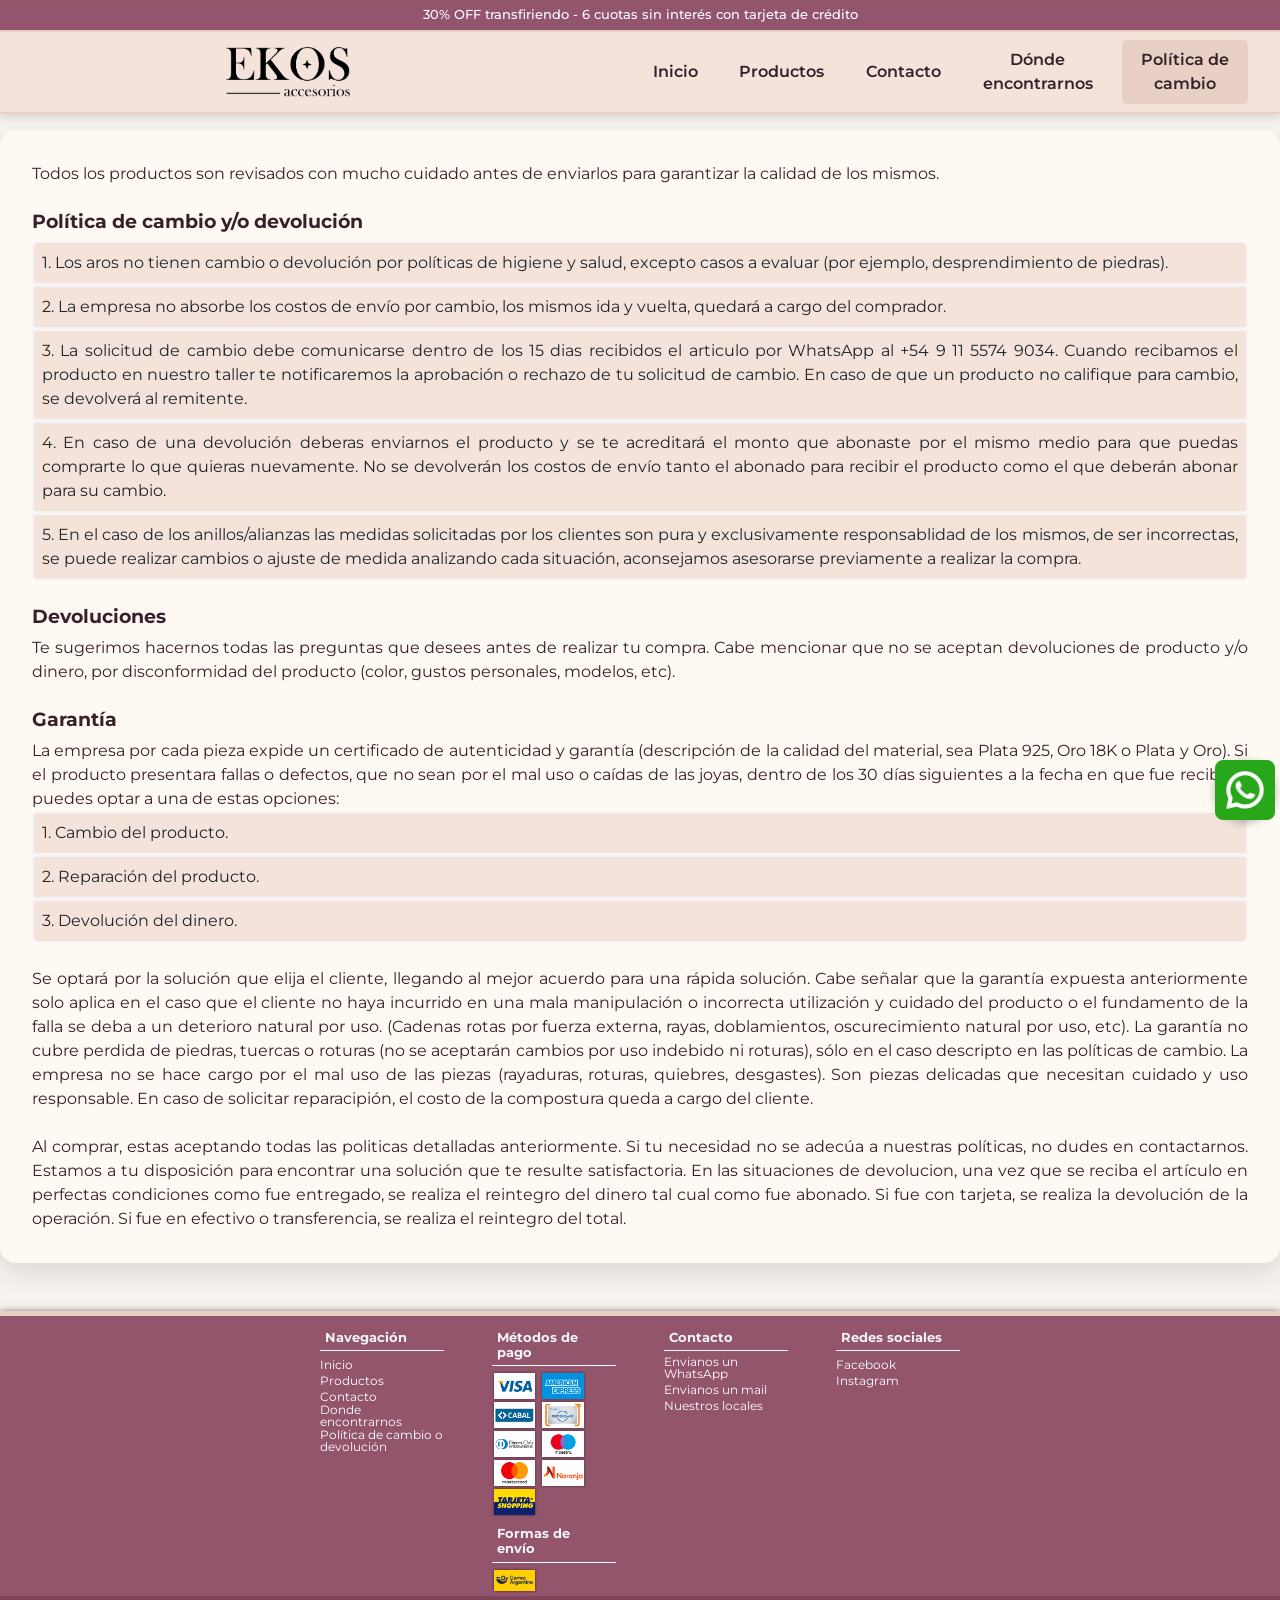
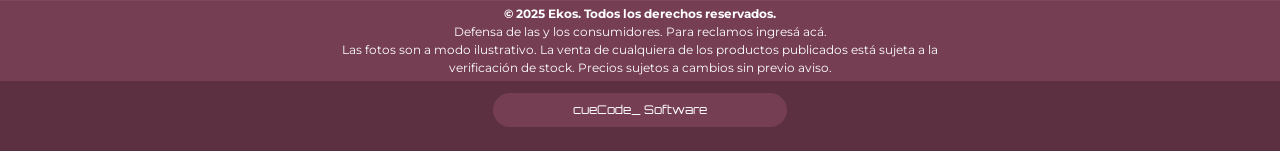
<file: pages/cambio-dev.html>
<!DOCTYPE html>
<html lang="es">
	<head>
		<!-- general metadata -->
		<meta charset="UTF-8" />
		<meta name="viewport" content="width=device-width, initial-scale=1.0" />
		<meta name="description" content="Bienvenido a EKOS Accesorios. Tienda online de joyería fina. Encontrá collares, aros y pulseras de diseño con envíos a todo el país. 30% OFF transferencia - 6 cuotas sin interés. ¡Conoce más!" />
		<meta
			name="keywords"
			content="joyería, accesorio, accesorios, collar, collares, aro, aros, pulsera, pulseras, bijouterie, tienda online, joya, joyas, moda, diseño, regalo, regalos, Ekos, joyería fina, accesorios de moda, accesorio de moda, comprar joyas, envío a domicilio, cuotas sin interés, ofertas, Argentina, Buenos Aires, Monte Grande, Luis Guillon, Lomas de Zamora, Banfield, Llavallol" />
		<meta name="author" content="cueCode- Software" />
		<meta name="robots" content="index, follow" />
		<!-- open graph for social media -->
		<meta property="og:title" content="EKOS Accesorios - Tienda Online de Accesorios" />
		<meta property="og:description" content="Descubrí collares, aros y pulseras de diseño. Envíos a todo el país. 30% OFF transferencia - 6 cuotas sin interés." />
		<meta property="og:image" content="https://github.com/aguscuuuu/coder-ekos/raw/main/multimedia/marca/logo.png" />
		<meta property="og:url" content="https://github.com/aguscuuuu/coder-ekos" />
		<meta property="og:type" content="website" />
		<!-- twitter card -->
		<meta name="twitter:card" content="summary_large_image" />
		<meta name="twitter:title" content="EKOS Accesorios - Tienda Online de Accesorios" />
		<meta name="twitter:description" content="Descubrí collares, aros y pulseras de diseño. Envíos a todo el país." />
		<meta name="twitter:image" content="https://github.com/aguscuuuu/coder-ekos/raw/main/multimedia/marca/logo.png" />
		<!-- bootstrap -->
		<link href="https://cdn.jsdelivr.net/npm/bootstrap@5.3.6/dist/css/bootstrap.min.css" rel="stylesheet" integrity="sha384-4Q6Gf2aSP4eDXB8Miphtr37CMZZQ5oXLH2yaXMJ2w8e2ZtHTl7GptT4jmndRuHDT" crossorigin="anonymous" />
		<!-- aos -->
		<link href="https://unpkg.com/aos@2.3.1/dist/aos.css" rel="stylesheet" />
		<!-- icon -->
		<link rel="shortcut icon" href="../multimedia/marca/icono4.png" />
		<!-- font: montserrat -->
		<link rel="preconnect" href="https://fonts.googleapis.com" />
		<link rel="preconnect" href="https://fonts.gstatic.com" crossorigin />
		<link href="https://fonts.googleapis.com/css2?family=Lexend:wght@100..900&family=Montserrat:ital,wght@0,100..900;1,100..900&display=swap" rel="stylesheet" />
		<!-- font: orbitro -->
		<link rel="preconnect" href="https://fonts.googleapis.com" />
		<link rel="preconnect" href="https://fonts.gstatic.com" crossorigin />
		<link href="https://fonts.googleapis.com/css2?family=Montserrat:ital,wght@0,100..900;1,100..900&family=Orbitron:wght@400..900&family=Zen+Tokyo+Zoo&display=swap" rel="stylesheet" />
		<!-- css -->
		<link rel="stylesheet" href="../styles/style.css" />
		<!-- title -->
		<title>EKOS - Política de Cambio o Devolución</title>
	</head>
	<body>
		<section class="page-container">
			<!-- not visible -->
			<h1 class="sr-only">Ekos Accesorios</h1>
			<header>
				<section class="top-bar">
					<p>30% OFF transfiriendo - 6 cuotas sin interés con tarjeta de crédito</p>
				</section>
				<div class="header-container">
					<section class="logo">
						<a href="../index.html"><img src="../multimedia/marca/logo.png" alt="logo" /></a>
					</section>
					<button class="hamburger-btn" aria-label="Menú de navegación">
						<span class="hamburger-icon"></span>
					</button>
					<nav class="desktop-nav">
						<ul>
							<li><a href="../index.html">Inicio</a></li>
							<li><a href="../pages/productos.html">Productos</a></li>
							<li><a href="../pages/contacto.html">Contacto</a></li>
							<li><a href="../pages/ubicacion.html">Dónde encontrarnos</a></li>
							<li><a href="./cambio-dev.html">Política de cambio</a></li>
						</ul>
					</nav>
					<div class="mobile-menu-panel">
						<button class="close-menu" aria-label="Cerrar menú">✕</button>
						<ul>
							<li><a href="../index.html">Inicio</a></li>
							<li><a href="../pages/productos.html">Productos</a></li>
							<li><a href="../pages/contacto.html">Contacto</a></li>
							<li><a href="../pages/ubicacion.html">Dónde encontrarnos</a></li>
							<li><a href="./cambio-dev.html">Política de cambio</a></li>
						</ul>
					</div>
					<div class="menu-overlay"></div>
				</div>
			</header>
			<main class="content">
				<h2>Política de cambio o devolución</h2>
				<section class="politica">
					<p>Todos los productos son revisados con mucho cuidado antes de enviarlos para garantizar la calidad de los mismos.</p>
					<br />

					<h4>Política de cambio y/o devolución</h4>
					<ol class="list-group list-group-numbered">
						<li class="list-group-item">Los aros no tienen cambio o devolución por políticas de higiene y salud, excepto casos a evaluar (por ejemplo, desprendimiento de piedras).</li>
						<li class="list-group-item">La empresa no absorbe los costos de envío por cambio, los mismos ida y vuelta, quedará a cargo del comprador.</li>
						<li class="list-group-item">La solicitud de cambio debe comunicarse dentro de los 15 dias recibidos el articulo por WhatsApp al +54 9 11 5574 9034. Cuando recibamos el producto en nuestro taller te notificaremos la aprobación o rechazo de tu solicitud de cambio. En caso de que un producto no califique para cambio, se devolverá al remitente.</li>
						<li class="list-group-item">En caso de una devolución deberas enviarnos el producto y se te acreditará el monto que abonaste por el mismo medio para que puedas comprarte lo que quieras nuevamente. No se devolverán los costos de envío tanto el abonado para recibir el producto como el que deberán abonar para su cambio.</li>
						<li class="list-group-item">En el caso de los anillos/alianzas las medidas solicitadas por los clientes son pura y exclusivamente responsablidad de los mismos, de ser incorrectas, se puede realizar cambios o ajuste de medida analizando cada situación, aconsejamos asesorarse previamente a realizar la compra.</li>
					</ol>
					<br />

					<h4>Devoluciones</h4>
					<p>Te sugerimos hacernos todas las preguntas que desees antes de realizar tu compra. Cabe mencionar que no se aceptan devoluciones de producto y/o dinero, por disconformidad del producto (color, gustos personales, modelos, etc).</p>
					<br />

					<h4>Garantía</h4>
					<p>La empresa por cada pieza expide un certificado de autenticidad y garantía (descripción de la calidad del material, sea Plata 925, Oro 18K o Plata y Oro). Si el producto presentara fallas o defectos, que no sean por el mal uso o caídas de las joyas, dentro de los 30 días siguientes a la fecha en que fue recibido, puedes optar a una de estas opciones:</p>
					<ol class="list-group list-group-numbered">
						<li class="list-group-item">Cambio del producto.</li>
						<li class="list-group-item">Reparación del producto.</li>
						<li class="list-group-item">Devolución del dinero.</li>
					</ol>

					<br />

					<p>
						Se optará por la solución que elija el cliente, llegando al mejor acuerdo para una rápida solución. Cabe señalar que la garantía expuesta anteriormente solo aplica en el caso que el cliente no haya incurrido en una mala manipulación o incorrecta utilización y cuidado del producto o el fundamento de la falla se deba a un deterioro natural por uso. (Cadenas rotas por fuerza
						externa, rayas, doblamientos, oscurecimiento natural por uso, etc). La garantía no cubre perdida de piedras, tuercas o roturas (no se aceptarán cambios por uso indebido ni roturas), sólo en el caso descripto en las políticas de cambio. La empresa no se hace cargo por el mal uso de las piezas (rayaduras, roturas, quiebres, desgastes). Son piezas delicadas que necesitan
						cuidado y uso responsable. En caso de solicitar reparacipión, el costo de la compostura queda a cargo del cliente.
					</p>

					<br />

					<p>
						Al comprar, estas aceptando todas las politicas detalladas anteriormente. Si tu necesidad no se adecúa a nuestras políticas, no dudes en contactarnos. Estamos a tu disposición para encontrar una solución que te resulte satisfactoria. En las situaciones de devolucion, una vez que se reciba el artículo en perfectas condiciones como fue entregado, se realiza el reintegro del
						dinero tal cual como fue abonado. Si fue con tarjeta, se realiza la devolución de la operación. Si fue en efectivo o transferencia, se realiza el reintegro del total.
					</p>
				</section>
				<!-- whatsapp button -->
				<a href="https://wa.me/+5491155749034?text=¡Hola!%20me%20interesa%20un%20producto%20de%20EKOS" class="whatsapp-float" target="_blank" title="Contactanos por WhatsApp"><img src="../multimedia/redes sociales/whatsapp-verde.png" alt="WhatsApp" /></a>
			</main>
			<footer>
				<section class="shallow-footer">
					<!-- columna de navegación -->
					<section class="footer-column">
						<h3>Navegación</h3>
						<ul>
							<li><a href="../index.html">Inicio</a></li>
							<li><a href="../pages/productos.html">Productos</a></li>
							<li><a href="../pages/contacto.html">Contacto</a></li>
							<li><a href="../pages/ubicacion.html">Donde encontrarnos</a></li>
							<li><a href="../pages/cambio-dev.html">Política de cambio o devolución</a></li>
						</ul>
					</section>
					<!-- columna de métodos de pago y formas de envío -->
					<section class="footer-column">
						<h3>Métodos de pago</h3>
						<img src="../multimedia/metodos de pago/visa.png" alt="visa" title="Visa" data-bs-toggle="tooltip" data-bs-custom-class="custom-tooltip" loading="lazy" />
						<img src="../multimedia/metodos de pago/american-express.png" alt="american express" title="American Express" data-bs-toggle="tooltip" data-bs-custom-class="custom-tooltip" loading="lazy" />
						<img src="../multimedia/metodos de pago/cabal-png.png" alt="cabal" title="Cabal" data-bs-toggle="tooltip" data-bs-custom-class="custom-tooltip" loading="lazy" />
						<img src="../multimedia/metodos de pago/cencosud.png" alt="cencosud" title="Cencosud" data-bs-toggle="tooltip" data-bs-custom-class="custom-tooltip" loading="lazy" />
						<img src="../multimedia/metodos de pago/diners-club.png" alt="diners club" title="Diners Club" data-bs-toggle="tooltip" data-bs-custom-class="custom-tooltip" loading="lazy" />
						<img src="../multimedia/metodos de pago/maestro.png" alt="maestro" title="Maestro" data-bs-toggle="tooltip" data-bs-custom-class="custom-tooltip" loading="lazy" />
						<img src="../multimedia/metodos de pago/mastercard.png" alt="mastercard" title="Mastercard" data-bs-toggle="tooltip" data-bs-custom-class="custom-tooltip" loading="lazy" />
						<img src="../multimedia/metodos de pago/naranja.png" alt="naranja" title="Naranja" data-bs-toggle="tooltip" data-bs-custom-class="custom-tooltip" loading="lazy" />
						<img src="../multimedia/metodos de pago/tarjeta-shopping.png" alt="tarjeta shopping" title="Tarjeta Shopping" data-bs-toggle="tooltip" data-bs-custom-class="custom-tooltip" loading="lazy" />
						<h3>Formas de envío</h3>
						<img src="../multimedia/formas de envio/correo-argentino.png" alt="correo argentino" title="Correo Argentino" data-bs-toggle="tooltip" data-bs-custom-class="custom-tooltip" loading="lazy" />
					</section>
					<!-- columna de contacto -->
					<section class="footer-column">
						<h3>Contacto</h3>
						<ul>
							<li><a href="https://wa.me/+5491155749034?text=¡Hola!%20me%20interesa%20un%20producto%20de%20EKOS" target="_blank">Envianos un WhatsApp</a></li>
							<li><a href="https://mail.google.com/mail/?view=cm&fs=1&to=ekos.baires@gmail.com" target="_blank">Envianos un mail</a></li>
							<li><a href="../pages/ubicacion.html">Nuestros locales</a></li>
						</ul>
					</section>
					<!-- columna de redes sociales -->
					<section class="footer-column">
						<h3>Redes sociales</h3>
						<ul>
							<li><a href="">Facebook</a></li>
							<li><a href="https://www.instagram.com/ekos.accs?utm_source=ig_web_button_share_sheet&igsh=ZDNlZDc0MzIxNw==" target="_blank">Instagram</a></li>
						</ul>
					</section>
				</section>
				<section class="deep-footer">
					<p><b>&copy; 2025 Ekos. Todos los derechos reservados.</b></p>
					<p>Defensa de las y los consumidores. Para reclamos <a href="https://autogestion.produccion.gob.ar/consumidores" target="_blank">ingresá acá</a>.</p>
					<p>Las fotos son a modo ilustrativo. La venta de cualquiera de los productos publicados está sujeta a la verificación de stock. Precios sujetos a cambios sin previo aviso.</p>
				</section>
				<section class="creator">
					<p>cueCode_ Software</p>
				</section>
			</footer>
		</section>
		<script src="../scripts/main.js"></script>
		<script src="https://cdn.jsdelivr.net/npm/bootstrap@5.3.6/dist/js/bootstrap.bundle.min.js" integrity="sha384-j1CDi7MgGQ12Z7Qab0qlWQ/Qqz24Gc6BM0thvEMVjHnfYGF0rmFCozFSxQBxwHKO" crossorigin="anonymous"></script>
		<script src="https://unpkg.com/aos@2.3.1/dist/aos.js"></script>
		<script>
			AOS.init();
		</script>
	</body>
</html>
</file>
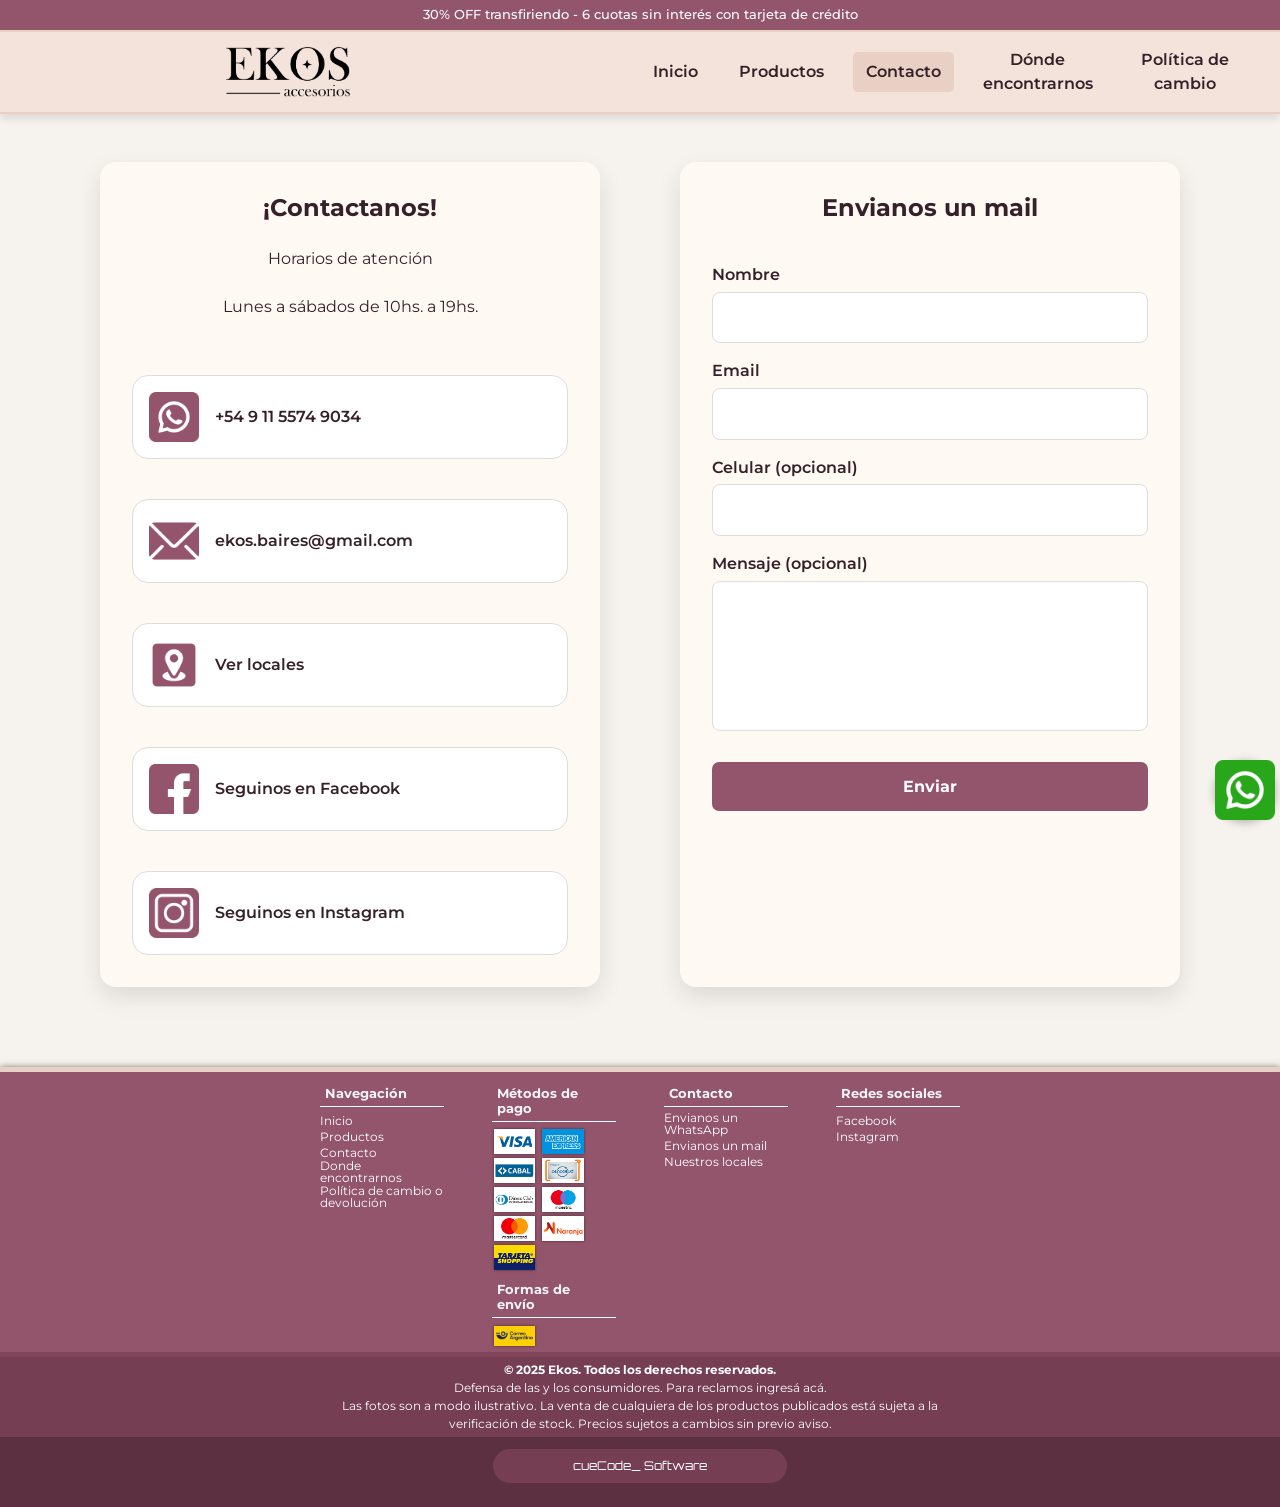
<file: pages/contacto.html>
<!DOCTYPE html>
<html lang="es">
	<head>
		<!-- general metadata -->
		<meta charset="UTF-8" />
		<meta name="viewport" content="width=device-width, initial-scale=1.0" />
		<meta name="description" content="Bienvenido a EKOS Accesorios. Tienda online de joyería fina. Encontrá collares, aros y pulseras de diseño con envíos a todo el país. 30% OFF transferencia - 6 cuotas sin interés. ¡Conoce más!" />
		<meta
			name="keywords"
			content="joyería, accesorio, accesorios, collar, collares, aro, aros, pulsera, pulseras, bijouterie, tienda online, joya, joyas, moda, diseño, regalo, regalos, Ekos, joyería fina, accesorios de moda, accesorio de moda, comprar joyas, envío a domicilio, cuotas sin interés, ofertas, Argentina, Buenos Aires, Monte Grande, Luis Guillon, Lomas de Zamora, Banfield, Llavallol" />
		<meta name="author" content="cueCode- Software" />
		<meta name="robots" content="index, follow" />
		<!-- open graph for social media -->
		<meta property="og:title" content="EKOS Accesorios - Tienda Online de Accesorios" />
		<meta property="og:description" content="Descubrí collares, aros y pulseras de diseño. Envíos a todo el país. 30% OFF transferencia - 6 cuotas sin interés." />
		<meta property="og:image" content="https://github.com/aguscuuuu/coder-ekos/raw/main/multimedia/marca/logo.png" />
		<meta property="og:url" content="https://github.com/aguscuuuu/coder-ekos" />
		<meta property="og:type" content="website" />
		<!-- twitter card -->
		<meta name="twitter:card" content="summary_large_image" />
		<meta name="twitter:title" content="EKOS Accesorios - Tienda Online de Accesorios" />
		<meta name="twitter:description" content="Descubrí collares, aros y pulseras de diseño. Envíos a todo el país." />
		<meta name="twitter:image" content="https://github.com/aguscuuuu/coder-ekos/raw/main/multimedia/marca/logo.png" />
		<!-- bootstrap -->
		<link href="https://cdn.jsdelivr.net/npm/bootstrap@5.3.6/dist/css/bootstrap.min.css" rel="stylesheet" integrity="sha384-4Q6Gf2aSP4eDXB8Miphtr37CMZZQ5oXLH2yaXMJ2w8e2ZtHTl7GptT4jmndRuHDT" crossorigin="anonymous" />
		<!-- aos -->
		<link href="https://unpkg.com/aos@2.3.1/dist/aos.css" rel="stylesheet" />
		<!-- icon -->
		<link rel="shortcut icon" href="../multimedia/marca/icono4.png" />
		<!-- font: montserrat -->
		<link rel="preconnect" href="https://fonts.googleapis.com" />
		<link rel="preconnect" href="https://fonts.gstatic.com" crossorigin />
		<link href="https://fonts.googleapis.com/css2?family=Lexend:wght@100..900&family=Montserrat:ital,wght@0,100..900;1,100..900&display=swap" rel="stylesheet" />
		<!-- font: orbitro -->
		<link rel="preconnect" href="https://fonts.googleapis.com" />
		<link rel="preconnect" href="https://fonts.gstatic.com" crossorigin />
		<link href="https://fonts.googleapis.com/css2?family=Montserrat:ital,wght@0,100..900;1,100..900&family=Orbitron:wght@400..900&family=Zen+Tokyo+Zoo&display=swap" rel="stylesheet" />
		<!-- css -->
		<link rel="stylesheet" href="../styles/style.css" />
		<!-- title -->
		<title>EKOS - Contacto</title>
	</head>
	<body>
		<section class="page-container">
			<!-- not visible -->
			<h1 class="sr-only">Ekos Accesorios</h1>
			<header>
				<section class="top-bar">
					<p>30% OFF transfiriendo - 6 cuotas sin interés con tarjeta de crédito</p>
				</section>
				<div class="header-container">
					<section class="logo">
						<a href="../index.html"><img src="../multimedia/marca/logo.png" alt="logo" /></a>
					</section>
					<button class="hamburger-btn" aria-label="Menú de navegación">
						<span class="hamburger-icon"></span>
					</button>
					<nav class="desktop-nav">
						<ul>
							<li><a href="../index.html">Inicio</a></li>
							<li><a href="../pages/productos.html">Productos</a></li>
							<li><a href="./contacto.html">Contacto</a></li>
							<li><a href="../pages/ubicacion.html">Dónde encontrarnos</a></li>
							<li><a href="../pages/cambio-dev.html">Política de cambio</a></li>
						</ul>
					</nav>
					<div class="mobile-menu-panel">
						<button class="close-menu" aria-label="Cerrar menú">✕</button>
						<ul>
							<li><a href="../index.html">Inicio</a></li>
							<li><a href="../pages/productos.html">Productos</a></li>
							<li><a href="./contacto.html">Contacto</a></li>
							<li><a href="../pages/ubicacion.html">Dónde encontrarnos</a></li>
							<li><a href="../pages/cambio-dev.html">Política de cambio</a></li>
						</ul>
					</div>
					<div class="menu-overlay"></div>
				</div>
			</header>
			<main class="content">
				<section class="contacto-container">
					<section class="contacto-info" data-aos="fade-down">
						<h4>¡Contactanos!</h4>
						<p>Horarios de atención<br /><br />Lunes a sábados de 10hs. a 19hs.</p>
						<section class="info-item">
							<a href="https://wa.me/+5491155749034?text=¡Hola!%20me%20interesa%20un%20producto%20de%20EKOS" target="_blank">
								<img src="../multimedia/redes sociales/whatsapp.png" alt="whatsapp" />
								<p>+54 9 11 5574 9034</p>
							</a>
						</section>
						<section class="info-item">
							<a href="https://mail.google.com/mail/?view=cm&fs=1&to=ekos.baires@gmail.com" target="_blank">
								<img src="../multimedia/logos/correo-electronico.png" alt="email" />
								<p>ekos.baires@gmail.com</p>
							</a>
						</section>
						<section class="info-item">
							<a href="./ubicacion.html">
								<img src="../multimedia/logos/ubicacion.png" alt="ubicacion" />
								<p>Ver locales</p>
							</a>
						</section>
						<section class="info-item">
							<a href="#">
								<img src="../multimedia/redes sociales/facebook.png" alt="facebook" />
								<p>Seguinos en Facebook</p>
							</a>
						</section>
						<section class="info-item">
							<a href="https://www.instagram.com/ekos.accs?utm_source=ig_web_button_share_sheet&igsh=ZDNlZDc0MzIxNw==" target="_blank">
								<img src="../multimedia/redes sociales/instagram.png" alt="instagram" />
								<p>Seguinos en Instagram</p>
							</a>
						</section>
					</section>
					<section class="contacto-formulario" data-aos="fade-down">
						<h4>Envianos un mail</h4>
						<form action="/submit" method="post">
							<label for="nombre">Nombre</label>
							<input type="text" name="nombre" id="nombre" />
							<label for="email">Email</label>
							<input type="email" name="email" id="email" />
							<label for="celular">Celular (opcional)</label>
							<input type="text" name="celular" id="celular" />
							<label for="mensaje">Mensaje (opcional)</label>
							<textarea name="mensaje" id="mensaje"></textarea>
							<input type="submit" value="Enviar" />
						</form>
					</section>
				</section>
				<!-- whatsapp button -->
				<a href="https://wa.me/+5491155749034?text=¡Hola!%20me%20interesa%20un%20producto%20de%20EKOS" class="whatsapp-float" target="_blank" title="Contactanos por WhatsApp"><img src="../multimedia/redes sociales/whatsapp-verde.png" alt="WhatsApp" /></a>
			</main>
			<footer>
				<section class="shallow-footer">
					<!-- columna de navegación -->
					<section class="footer-column">
						<h3>Navegación</h3>
						<ul>
							<li><a href="../index.html">Inicio</a></li>
							<li><a href="../pages/productos.html">Productos</a></li>
							<li><a href="../pages/contacto.html">Contacto</a></li>
							<li><a href="../pages/ubicacion.html">Donde encontrarnos</a></li>
							<li><a href="../pages/cambio-dev.html">Política de cambio o devolución</a></li>
						</ul>
					</section>
					<!-- columna de métodos de pago y formas de envío -->
					<section class="footer-column">
						<h3>Métodos de pago</h3>
						<img src="../multimedia/metodos de pago/visa.png" alt="visa" title="Visa" data-bs-toggle="tooltip" data-bs-custom-class="custom-tooltip" loading="lazy" />
						<img src="../multimedia/metodos de pago/american-express.png" alt="american express" title="American Express" data-bs-toggle="tooltip" data-bs-custom-class="custom-tooltip" loading="lazy" />
						<img src="../multimedia/metodos de pago/cabal-png.png" alt="cabal" title="Cabal" data-bs-toggle="tooltip" data-bs-custom-class="custom-tooltip" loading="lazy" />
						<img src="../multimedia/metodos de pago/cencosud.png" alt="cencosud" title="Cencosud" data-bs-toggle="tooltip" data-bs-custom-class="custom-tooltip" loading="lazy" />
						<img src="../multimedia/metodos de pago/diners-club.png" alt="diners club" title="Diners Club" data-bs-toggle="tooltip" data-bs-custom-class="custom-tooltip" loading="lazy" />
						<img src="../multimedia/metodos de pago/maestro.png" alt="maestro" title="Maestro" data-bs-toggle="tooltip" data-bs-custom-class="custom-tooltip" loading="lazy" />
						<img src="../multimedia/metodos de pago/mastercard.png" alt="mastercard" title="Mastercard" data-bs-toggle="tooltip" data-bs-custom-class="custom-tooltip" loading="lazy" />
						<img src="../multimedia/metodos de pago/naranja.png" alt="naranja" title="Naranja" data-bs-toggle="tooltip" data-bs-custom-class="custom-tooltip" loading="lazy" />
						<img src="../multimedia/metodos de pago/tarjeta-shopping.png" alt="tarjeta shopping" title="Tarjeta Shopping" data-bs-toggle="tooltip" data-bs-custom-class="custom-tooltip" loading="lazy" />
						<h3>Formas de envío</h3>
						<img src="../multimedia/formas de envio/correo-argentino.png" alt="correo argentino" title="Correo Argentino" data-bs-toggle="tooltip" data-bs-custom-class="custom-tooltip" loading="lazy" />
					</section>
					<!-- columna de contacto -->
					<section class="footer-column">
						<h3>Contacto</h3>
						<ul>
							<li><a href="https://wa.me/+5491155749034?text=¡Hola!%20me%20interesa%20un%20producto%20de%20EKOS" target="_blank">Envianos un WhatsApp</a></li>
							<li><a href="https://mail.google.com/mail/?view=cm&fs=1&to=ekos.baires@gmail.com" target="_blank">Envianos un mail</a></li>
							<li><a href="../pages/ubicacion.html">Nuestros locales</a></li>
						</ul>
					</section>
					<!-- columna de redes sociales -->
					<section class="footer-column">
						<h3>Redes sociales</h3>
						<ul>
							<li><a href="">Facebook</a></li>
							<li><a href="https://www.instagram.com/ekos.accs?utm_source=ig_web_button_share_sheet&igsh=ZDNlZDc0MzIxNw==" target="_blank">Instagram</a></li>
						</ul>
					</section>
				</section>
				<section class="deep-footer">
					<p><b>&copy; 2025 Ekos. Todos los derechos reservados.</b></p>
					<p>Defensa de las y los consumidores. Para reclamos <a href="https://autogestion.produccion.gob.ar/consumidores" target="_blank">ingresá acá</a>.</p>
					<p>Las fotos son a modo ilustrativo. La venta de cualquiera de los productos publicados está sujeta a la verificación de stock. Precios sujetos a cambios sin previo aviso.</p>
				</section>
				<section class="creator">
					<p>cueCode_ Software</p>
				</section>
			</footer>
		</section>
		<script src="../scripts/main.js"></script>
		<script src="https://cdn.jsdelivr.net/npm/bootstrap@5.3.6/dist/js/bootstrap.bundle.min.js" integrity="sha384-j1CDi7MgGQ12Z7Qab0qlWQ/Qqz24Gc6BM0thvEMVjHnfYGF0rmFCozFSxQBxwHKO" crossorigin="anonymous"></script>
		<script src="https://unpkg.com/aos@2.3.1/dist/aos.js"></script>
		<script>
			AOS.init();
		</script>
	</body>
</html>
</file>
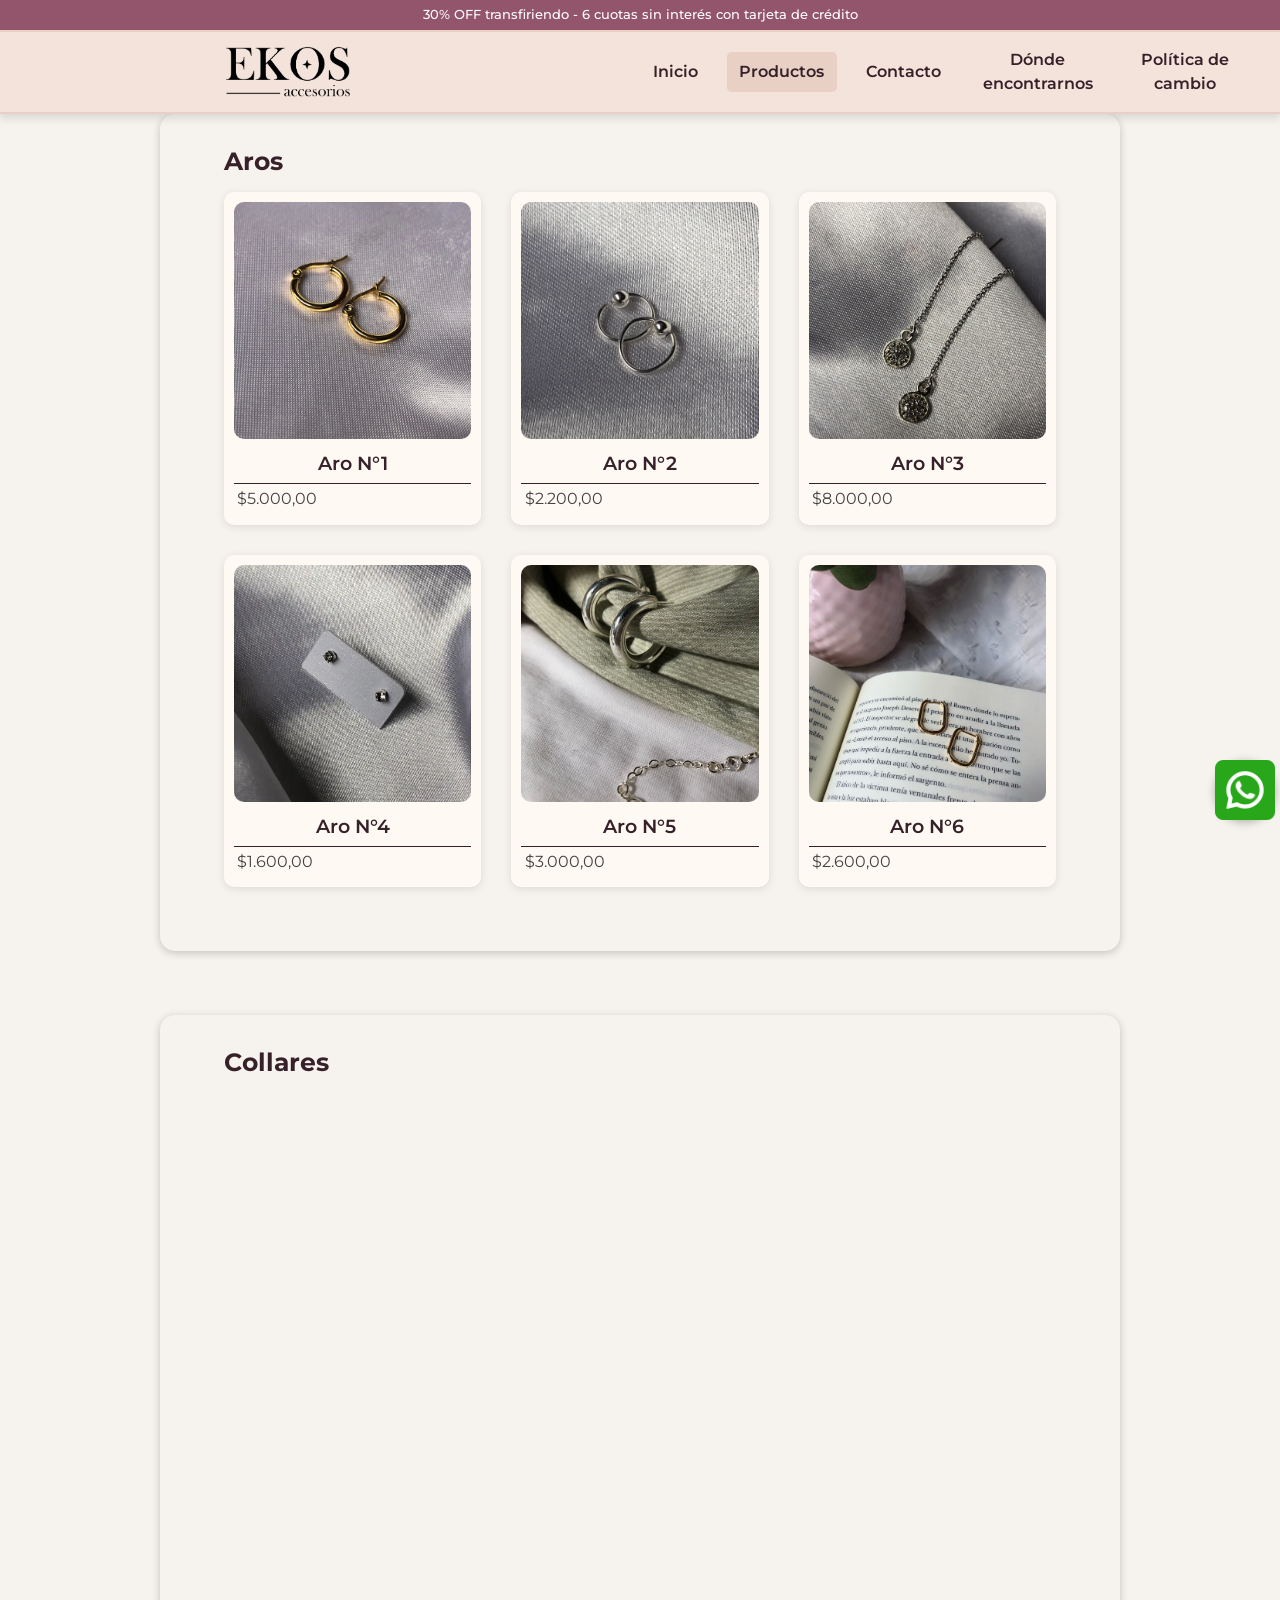
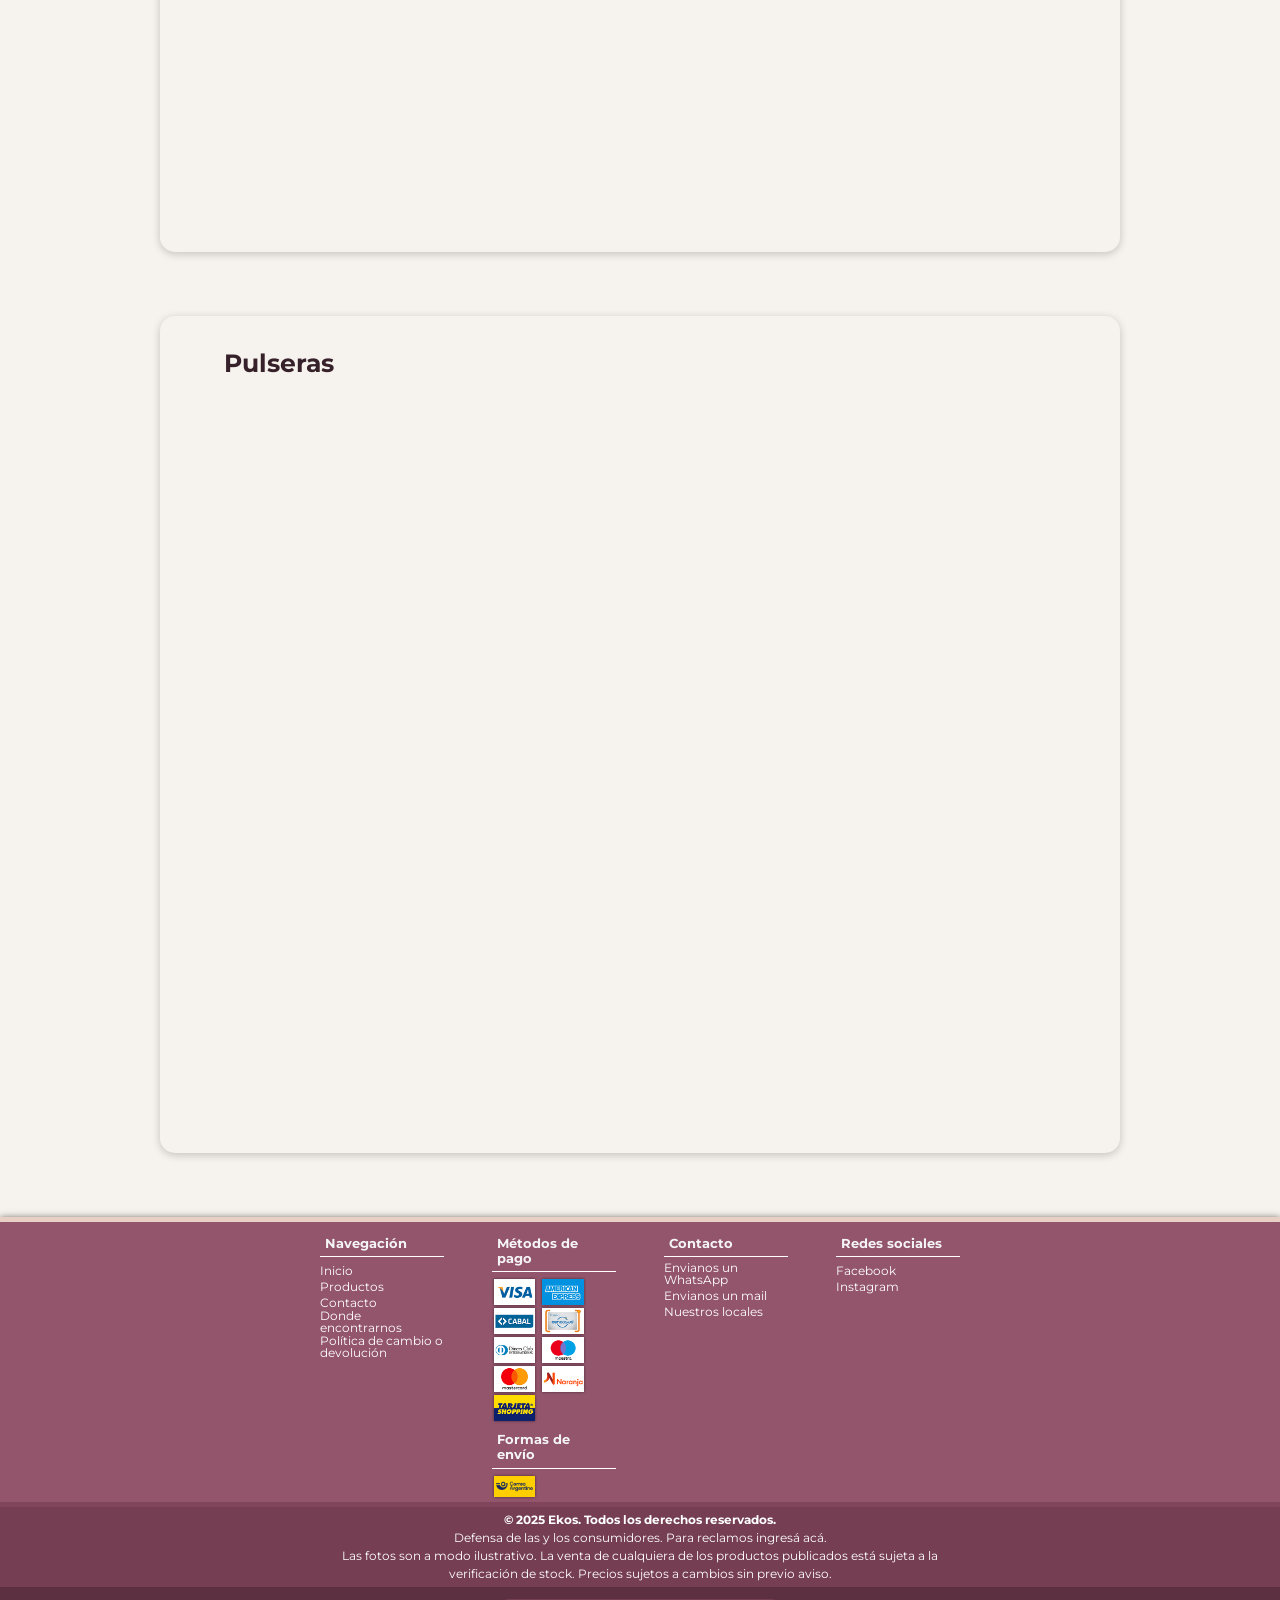
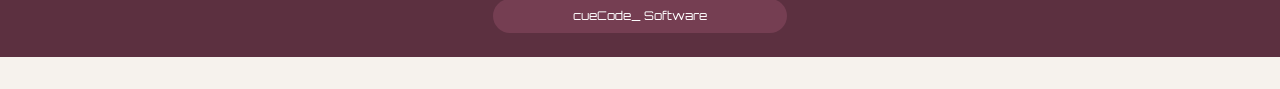
<file: pages/productos.html>
<!DOCTYPE html>
<html lang="es">
	<head>
		<!-- general metadata -->
		<meta charset="UTF-8" />
		<meta name="viewport" content="width=device-width, initial-scale=1.0" />
		<meta name="description" content="Bienvenido a EKOS Accesorios. Tienda online de joyería fina. Encontrá collares, aros y pulseras de diseño con envíos a todo el país. 30% OFF transferencia - 6 cuotas sin interés. ¡Conoce más!" />
		<meta
			name="keywords"
			content="joyería, accesorio, accesorios, collar, collares, aro, aros, pulsera, pulseras, bijouterie, tienda online, joya, joyas, moda, diseño, regalo, regalos, Ekos, joyería fina, accesorios de moda, accesorio de moda, comprar joyas, envío a domicilio, cuotas sin interés, ofertas, Argentina, Buenos Aires, Monte Grande, Luis Guillon, Lomas de Zamora, Banfield, Llavallol" />
		<meta name="author" content="cueCode- Software" />
		<meta name="robots" content="index, follow" />
		<!-- open graph for social media -->
		<meta property="og:title" content="EKOS Accesorios - Tienda Online de Accesorios" />
		<meta property="og:description" content="Descubrí collares, aros y pulseras de diseño. Envíos a todo el país. 30% OFF transferencia - 6 cuotas sin interés." />
		<meta property="og:image" content="https://github.com/aguscuuuu/coder-ekos/raw/main/multimedia/marca/logo.png" />
		<meta property="og:url" content="https://github.com/aguscuuuu/coder-ekos" />
		<meta property="og:type" content="website" />
		<!-- twitter card -->
		<meta name="twitter:card" content="summary_large_image" />
		<meta name="twitter:title" content="EKOS Accesorios - Tienda Online de Accesorios" />
		<meta name="twitter:description" content="Descubrí collares, aros y pulseras de diseño. Envíos a todo el país." />
		<meta name="twitter:image" content="https://github.com/aguscuuuu/coder-ekos/raw/main/multimedia/marca/logo.png" />
		<!-- bootstrap -->
		<link href="https://cdn.jsdelivr.net/npm/bootstrap@5.3.6/dist/css/bootstrap.min.css" rel="stylesheet" integrity="sha384-4Q6Gf2aSP4eDXB8Miphtr37CMZZQ5oXLH2yaXMJ2w8e2ZtHTl7GptT4jmndRuHDT" crossorigin="anonymous" />
		<!-- aos -->
		<link href="https://unpkg.com/aos@2.3.1/dist/aos.css" rel="stylesheet" />
		<!-- icon -->
		<link rel="shortcut icon" href="../multimedia/marca/icono4.png" />
		<!-- font: montserrat -->
		<link rel="preconnect" href="https://fonts.googleapis.com" />
		<link rel="preconnect" href="https://fonts.gstatic.com" crossorigin />
		<link href="https://fonts.googleapis.com/css2?family=Lexend:wght@100..900&family=Montserrat:ital,wght@0,100..900;1,100..900&display=swap" rel="stylesheet" />
		<!-- font: orbitro -->
		<link rel="preconnect" href="https://fonts.googleapis.com" />
		<link rel="preconnect" href="https://fonts.gstatic.com" crossorigin />
		<link href="https://fonts.googleapis.com/css2?family=Montserrat:ital,wght@0,100..900;1,100..900&family=Orbitron:wght@400..900&family=Zen+Tokyo+Zoo&display=swap" rel="stylesheet" />
		<!-- css -->
		<link rel="stylesheet" href="../styles/style.css" />
		<!-- title -->
		<title>EKOS - Productos</title>
	</head>
	<body>
		<section class="page-container">
			<!-- not visible -->
			<h1 class="sr-only">Ekos Accesorios</h1>
			<header>
				<section class="top-bar">
					<p>30% OFF transfiriendo - 6 cuotas sin interés con tarjeta de crédito</p>
				</section>
				<div class="header-container">
					<section class="logo">
						<a href="../index.html"><img src="../multimedia/marca/logo.png" alt="logo" /></a>
					</section>
					<button class="hamburger-btn" aria-label="Menú de navegación">
						<span class="hamburger-icon"></span>
					</button>
					<nav class="desktop-nav">
						<ul>
							<li><a href="../index.html">Inicio</a></li>
							<li><a href="./productos.html">Productos</a></li>
							<li>
								<a href="../pages/contacto.html">Contacto</a>
							</li>
							<li>
								<a href="../pages/ubicacion.html">Dónde encontrarnos</a>
							</li>
							<li>
								<a href="../pages/cambio-dev.html">Política de cambio</a>
							</li>
						</ul>
					</nav>
					<div class="mobile-menu-panel">
						<button class="close-menu" aria-label="Cerrar menú">✕</button>
						<ul>
							<li><a href="../index.html">Inicio</a></li>
							<li><a href="./productos.html">Productos</a></li>
							<li>
								<a href="../pages/contacto.html">Contacto</a>
							</li>
							<li>
								<a href="../pages/ubicacion.html">Dónde encontrarnos</a>
							</li>
							<li>
								<a href="../pages/cambio-dev.html">Política de cambio</a>
							</li>
						</ul>
					</div>
					<div class="menu-overlay"></div>
				</div>
			</header>
			<main class="content">
				<section class="categoria">
					<h3>Aros</h3>
					<section class="galeria-productos">
						<section class="producto" data-aos="zoom-in-up">
							<img src="../multimedia/aros/aros13.webp" alt="Aro N°1" loading="lazy" />
							<p class="nombre-producto">Aro N°1</p>
							<p class="precio-producto">$5.000,00</p>
						</section>
						<section class="producto" data-aos="zoom-in-up">
							<img src="../multimedia/aros/aros8.webp" alt="Aro N°2" loading="lazy" />
							<p class="nombre-producto">Aro N°2</p>
							<p class="precio-producto">$2.200,00</p>
						</section>
						<section class="producto" data-aos="zoom-in-up">
							<img src="../multimedia/aros/aros3.webp" alt="Aro N°3" loading="lazy" />
							<p class="nombre-producto">Aro N°3</p>
							<p class="precio-producto">$8.000,00</p>
						</section>
						<section class="producto" data-aos="zoom-in-up">
							<img src="../multimedia/aros/aros2.webp" alt="Aro N°4" loading="lazy" />
							<p class="nombre-producto">Aro N°4</p>
							<p class="precio-producto">$1.600,00</p>
						</section>
						<section class="producto" data-aos="zoom-in-up">
							<img src="../multimedia/aros/aros5.webp" alt="Aro N°5" loading="lazy" />
							<p class="nombre-producto">Aro N°5</p>
							<p class="precio-producto">$3.000,00</p>
						</section>
						<section class="producto" data-aos="zoom-in-up">
							<img src="../multimedia/aros/aros7.webp" alt="Aro N°6" loading="lazy" />
							<p class="nombre-producto">Aro N°6</p>
							<p class="precio-producto">$2.600,00</p>
						</section>
					</section>
				</section>
				<section class="categoria">
					<h3>Collares</h3>
					<section class="galeria-productos">
						<section class="producto" data-aos="zoom-in-up">
							<img src="../multimedia/collares/collar1.webp" alt="Collar N°1" loading="lazy" />
							<p class="nombre-producto">Collar N°1</p>
							<p class="precio-producto">$3.000,00</p>
						</section>
						<section class="producto" data-aos="zoom-in-up">
							<img src="../multimedia/collares/collar2.webp" alt="Collar N°2" loading="lazy" />
							<p class="nombre-producto">Collar N°2</p>
							<p class="precio-producto">$3.000,00</p>
						</section>
						<section class="producto" data-aos="zoom-in-up">
							<img src="../multimedia/collares/collar15.webp" alt="Collar N°3" loading="lazy" />
							<p class="nombre-producto">Collar N°3</p>
							<p class="precio-producto">$2.000,00</p>
						</section>
						<section class="producto" data-aos="zoom-in-up">
							<img src="../multimedia/collares/collar14.webp" alt="Collar N°4" loading="lazy" />
							<p class="nombre-producto">Collar N°4</p>
							<p class="precio-producto">$2.000,00</p>
						</section>
						<section class="producto" data-aos="zoom-in-up">
							<img src="../multimedia/collares/collar12.webp" alt="Collar N°5" loading="lazy" />
							<p class="nombre-producto">Collar N°5</p>
							<p class="precio-producto">$1.000,00</p>
						</section>
						<section class="producto" data-aos="zoom-in-up">
							<img src="../multimedia/collares/collar10.webp" alt="Collar N°6" loading="lazy" />
							<p class="nombre-producto">Collar N°6</p>
							<p class="precio-producto">$2.000,00</p>
						</section>
					</section>
				</section>
				<section class="categoria">
					<h3>Pulseras</h3>
					<section class="galeria-productos">
						<section class="producto" data-aos="zoom-in-up">
							<img src="../multimedia/pulseras/pulsera9.webp" alt="Pulsera N°1" loading="lazy" />
							<p class="nombre-producto">Pulsera N°1</p>
							<p class="precio-producto">$1.300,00</p>
						</section>
						<section class="producto" data-aos="zoom-in-up">
							<img src="../multimedia/pulseras/pulsera2.webp" alt="Pulsera N°2" loading="lazy" />
							<p class="nombre-producto">Pulsera N°2</p>
							<p class="precio-producto">$1.500,00</p>
						</section>
						<section class="producto" data-aos="zoom-in-up">
							<img src="../multimedia/pulseras/pulsera1.webp" alt="Pulsera N°3" loading="lazy" />
							<p class="nombre-producto">Pulsera N°3</p>
							<p class="precio-producto">$1.700,00</p>
						</section>
						<section class="producto" data-aos="zoom-in-up">
							<img src="../multimedia/pulseras/pulsera4.webp" alt="Cristales N°4" loading="lazy" />
							<p class="nombre-producto">Pulsera N°4</p>
							<p class="precio-producto">$1.600,00</p>
						</section>
						<section class="producto" data-aos="zoom-in-up">
							<img src="../multimedia/pulseras/pulsera7.webp" alt="Pulsera N°5" loading="lazy" />
							<p class="nombre-producto">Pulsera N°5</p>
							<p class="precio-producto">$1.200,00</p>
						</section>
						<section class="producto" data-aos="zoom-in-up">
							<img src="../multimedia/pulseras/pulsera8.webp" alt="Ágata N°6" loading="lazy" />
							<p class="nombre-producto">Pulsera N°6</p>
							<p class="precio-producto">$4.000,00</p>
						</section>
					</section>
				</section>
				<!-- whatsapp button -->
				<a href="https://wa.me/+5491155749034?text=¡Hola!%20me%20interesa%20un%20producto%20de%20EKOS" class="whatsapp-float" target="_blank" title="Contactanos por WhatsApp"><img src="../multimedia/redes sociales/whatsapp-verde.png" alt="WhatsApp" /></a>
			</main>
			<footer>
				<section class="shallow-footer">
					<!-- columna de navegación -->
					<section class="footer-column">
						<h3>Navegación</h3>
						<ul>
							<li><a href="../index.html">Inicio</a></li>
							<li>
								<a href="../pages/productos.html">Productos</a>
							</li>
							<li>
								<a href="../pages/contacto.html">Contacto</a>
							</li>
							<li>
								<a href="../pages/ubicacion.html">Donde encontrarnos</a>
							</li>
							<li>
								<a href="../pages/cambio-dev.html">Política de cambio o devolución</a>
							</li>
						</ul>
					</section>
					<!-- columna de métodos de pago y formas de envío -->
					<section class="footer-column">
						<h3>Métodos de pago</h3>
						<img src="../multimedia/metodos de pago/visa.png" alt="visa" title="Visa" data-bs-toggle="tooltip" data-bs-custom-class="custom-tooltip" loading="lazy" />
						<img src="../multimedia/metodos de pago/american-express.png" alt="american express" title="American Express" data-bs-toggle="tooltip" data-bs-custom-class="custom-tooltip" loading="lazy" />
						<img src="../multimedia/metodos de pago/cabal-png.png" alt="cabal" title="Cabal" data-bs-toggle="tooltip" data-bs-custom-class="custom-tooltip" loading="lazy" />
						<img src="../multimedia/metodos de pago/cencosud.png" alt="cencosud" title="Cencosud" data-bs-toggle="tooltip" data-bs-custom-class="custom-tooltip" />
						<img src="../multimedia/metodos de pago/diners-club.png" alt="diners club" title="Diners Club" data-bs-toggle="tooltip" data-bs-custom-class="custom-tooltip" loading="lazy" />
						<img src="../multimedia/metodos de pago/maestro.png" alt="maestro" title="Maestro" data-bs-toggle="tooltip" data-bs-custom-class="custom-tooltip" loading="lazy" />
						<img src="../multimedia/metodos de pago/mastercard.png" alt="mastercard" title="Mastercard" data-bs-toggle="tooltip" data-bs-custom-class="custom-tooltip" loading="lazy" />
						<img src="../multimedia/metodos de pago/naranja.png" alt="naranja" title="Naranja" data-bs-toggle="tooltip" data-bs-custom-class="custom-tooltip" loading="lazy" />
						<img src="../multimedia/metodos de pago/tarjeta-shopping.png" alt="tarjeta shopping" title="Tarjeta Shopping" data-bs-toggle="tooltip" data-bs-custom-class="custom-tooltip" loading="lazy" />
						<h3>Formas de envío</h3>
						<img src="../multimedia/formas de envio/correo-argentino.png" alt="correo argentino" title="Correo Argentino" data-bs-toggle="tooltip" data-bs-custom-class="custom-tooltip" loading="lazy" />
					</section>
					<!-- columna de contacto -->
					<section class="footer-column">
						<h3>Contacto</h3>
						<ul>
							<li>
								<a href="https://wa.me/+5491155749034?text=¡Hola!%20me%20interesa%20un%20producto%20de%20EKOS" target="_blank">Envianos un WhatsApp</a>
							</li>
							<li>
								<a href="https://mail.google.com/mail/?view=cm&fs=1&to=ekos.baires@gmail.com" target="_blank">Envianos un mail</a>
							</li>
							<li>
								<a href="../pages/ubicacion.html">Nuestros locales</a>
							</li>
						</ul>
					</section>
					<!-- columna de redes sociales -->
					<section class="footer-column">
						<h3>Redes sociales</h3>
						<ul>
							<li><a href="">Facebook</a></li>
							<li>
								<a href="https://www.instagram.com/ekos.accs?utm_source=ig_web_button_share_sheet&igsh=ZDNlZDc0MzIxNw==" target="_blank">Instagram</a>
							</li>
						</ul>
					</section>
				</section>
				<section class="deep-footer">
					<p>
						<b>&copy; 2025 Ekos. Todos los derechos reservados.</b>
					</p>
					<p>
						Defensa de las y los consumidores. Para reclamos
						<a href="https://autogestion.produccion.gob.ar/consumidores" target="_blank">ingresá acá</a>.
					</p>
					<p>Las fotos son a modo ilustrativo. La venta de cualquiera de los productos publicados está sujeta a la verificación de stock. Precios sujetos a cambios sin previo aviso.</p>
				</section>
				<section class="creator">
					<p>cueCode_ Software</p>
				</section>
			</footer>
		</section>
		<script src="../scripts/main.js"></script>
		<script src="https://cdn.jsdelivr.net/npm/bootstrap@5.3.6/dist/js/bootstrap.bundle.min.js" integrity="sha384-j1CDi7MgGQ12Z7Qab0qlWQ/Qqz24Gc6BM0thvEMVjHnfYGF0rmFCozFSxQBxwHKO" crossorigin="anonymous"></script>
		<script src="https://unpkg.com/aos@2.3.1/dist/aos.js"></script>
		<script>
			AOS.init();
		</script>
	</body>
</html>
</file>
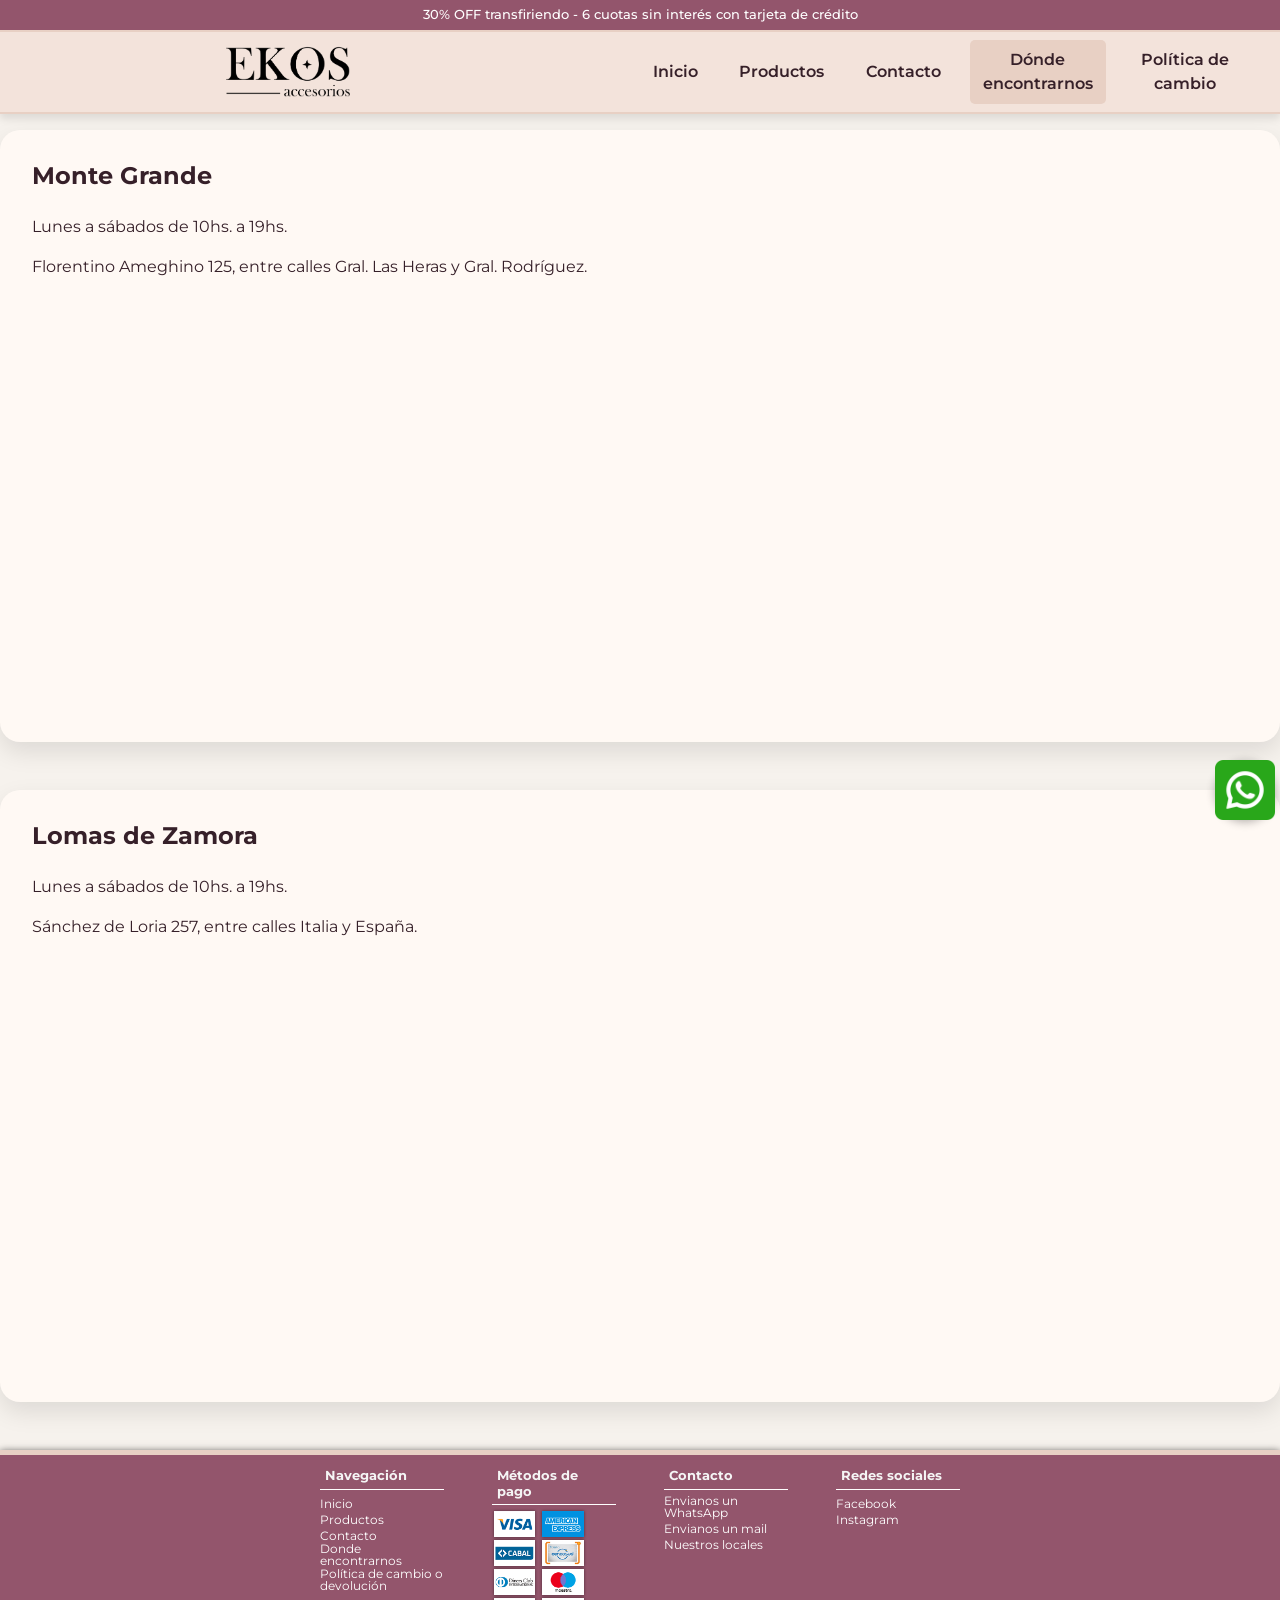
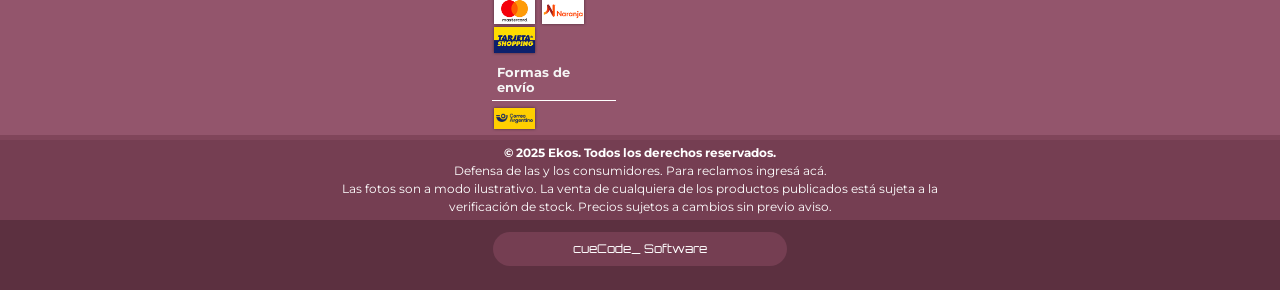
<file: pages/ubicacion.html>
<!DOCTYPE html>
<html lang="es">
	<head>
		<!-- general metadata -->
		<meta charset="UTF-8" />
		<meta name="viewport" content="width=device-width, initial-scale=1.0" />
		<meta name="description" content="Bienvenido a EKOS Accesorios. Tienda online de joyería fina. Encontrá collares, aros y pulseras de diseño con envíos a todo el país. 30% OFF transferencia - 6 cuotas sin interés. ¡Conoce más!" />
		<meta
			name="keywords"
			content="joyería, accesorio, accesorios, collar, collares, aro, aros, pulsera, pulseras, bijouterie, tienda online, joya, joyas, moda, diseño, regalo, regalos, Ekos, joyería fina, accesorios de moda, accesorio de moda, comprar joyas, envío a domicilio, cuotas sin interés, ofertas, Argentina, Buenos Aires, Monte Grande, Luis Guillon, Lomas de Zamora, Banfield, Llavallol" />
		<meta name="author" content="cueCode- Software" />
		<meta name="robots" content="index, follow" />
		<!-- open graph for social media -->
		<meta property="og:title" content="EKOS Accesorios - Tienda Online de Accesorios" />
		<meta property="og:description" content="Descubrí collares, aros y pulseras de diseño. Envíos a todo el país. 30% OFF transferencia - 6 cuotas sin interés." />
		<meta property="og:image" content="https://github.com/aguscuuuu/coder-ekos/raw/main/multimedia/marca/logo.png" />
		<meta property="og:url" content="https://github.com/aguscuuuu/coder-ekos" />
		<meta property="og:type" content="website" />
		<!-- twitter card -->
		<meta name="twitter:card" content="summary_large_image" />
		<meta name="twitter:title" content="EKOS Accesorios - Tienda Online de Accesorios" />
		<meta name="twitter:description" content="Descubrí collares, aros y pulseras de diseño. Envíos a todo el país." />
		<meta name="twitter:image" content="https://github.com/aguscuuuu/coder-ekos/raw/main/multimedia/marca/logo.png" />
		<!-- bootstrap -->
		<link href="https://cdn.jsdelivr.net/npm/bootstrap@5.3.6/dist/css/bootstrap.min.css" rel="stylesheet" integrity="sha384-4Q6Gf2aSP4eDXB8Miphtr37CMZZQ5oXLH2yaXMJ2w8e2ZtHTl7GptT4jmndRuHDT" crossorigin="anonymous" />
		<!-- aos -->
		<link href="https://unpkg.com/aos@2.3.1/dist/aos.css" rel="stylesheet" />
		<!-- icon -->
		<link rel="shortcut icon" href="../multimedia/marca/icono4.png" />
		<!-- font: montserrat -->
		<link rel="preconnect" href="https://fonts.googleapis.com" />
		<link rel="preconnect" href="https://fonts.gstatic.com" crossorigin />
		<link href="https://fonts.googleapis.com/css2?family=Lexend:wght@100..900&family=Montserrat:ital,wght@0,100..900;1,100..900&display=swap" rel="stylesheet" />
		<!-- font: orbitro -->
		<link rel="preconnect" href="https://fonts.googleapis.com" />
		<link rel="preconnect" href="https://fonts.gstatic.com" crossorigin />
		<link href="https://fonts.googleapis.com/css2?family=Montserrat:ital,wght@0,100..900;1,100..900&family=Orbitron:wght@400..900&family=Zen+Tokyo+Zoo&display=swap" rel="stylesheet" />
		<!-- css -->
		<link rel="stylesheet" href="../styles/style.css" />
		<!-- title -->
		<title>EKOS - Donde Encontrarnos</title>
	</head>
	<body>
		<section class="page-container">
			<!-- not visible -->
			<h1 class="sr-only">Ekos Accesorios</h1>
			<header>
				<section class="top-bar">
					<p>30% OFF transfiriendo - 6 cuotas sin interés con tarjeta de crédito</p>
				</section>
				<div class="header-container">
					<section class="logo">
						<a href="../index.html"><img src="../multimedia/marca/logo.png" alt="logo" /></a>
					</section>
					<button class="hamburger-btn" aria-label="Menú de navegación">
						<span class="hamburger-icon"></span>
					</button>
					<nav class="desktop-nav">
						<ul>
							<li><a href="../index.html">Inicio</a></li>
							<li><a href="../pages/productos.html">Productos</a></li>
							<li><a href="../pages/contacto.html">Contacto</a></li>
							<li><a href="./ubicacion.html">Dónde encontrarnos</a></li>
							<li><a href="../pages/cambio-dev.html">Política de cambio</a></li>
						</ul>
					</nav>
					<div class="mobile-menu-panel">
						<button class="close-menu" aria-label="Cerrar menú">✕</button>
						<ul>
							<li><a href="../index.html">Inicio</a></li>
							<li><a href="../pages/productos.html">Productos</a></li>
							<li><a href="../pages/contacto.html">Contacto</a></li>
							<li><a href="./ubicacion.html">Dónde encontrarnos</a></li>
							<li><a href="../pages/cambio-dev.html">Política de cambio</a></li>
						</ul>
					</div>
					<div class="menu-overlay"></div>
				</div>
			</header>
			<main class="content">
				<h2>Nuestros locales</h2>
				<section class="local" data-aos="flip-left" data-aos-duration="500">
					<h4>Monte Grande</h4>
					<p>Lunes a sábados de 10hs. a 19hs.</p>
					<p>Florentino Ameghino 125, entre calles Gral. Las Heras y Gral. Rodríguez.</p>
					<section class="mapa-container">
						<iframe
							src="https://www.google.com/maps/embed?pb=!1m18!1m12!1m3!1d3275.6083678827904!2d-58.465723010697154!3d-34.815793555631686!2m3!1f0!2f0!3f0!3m2!1i1024!2i768!4f13.1!3m3!1m2!1s0x95bcd16177e416cb%3A0x94ffe5d6a8cd56fa!2sFlorentino%20Ameghino%20125%2C%20B1842CAD%20Monte%20Grande%2C%20Provincia%20de%20Buenos%20Aires!5e0!3m2!1ses-419!2sar!4v1745275476829!5m2!1ses-419!2sar"
							style="border: 0"
							allowfullscreen=""
							loading="lazy"
							referrerpolicy="no-referrer-when-downgrade"></iframe>
					</section>
				</section>
				<section class="local" data-aos="flip-left" data-aos-duration="500">
					<h4>Lomas de Zamora</h4>
					<p>Lunes a sábados de 10hs. a 19hs.</p>
					<p>Sánchez de Loria 257, entre calles Italia y España.</p>
					<section class="mapa-container">
						<iframe
							src="https://www.google.com/maps/embed?pb=!1m18!1m12!1m3!1d3277.710433187622!2d-58.40339322330051!3d-34.762886472897684!2m3!1f0!2f0!3f0!3m2!1i1024!2i768!4f13.1!3m3!1m2!1s0x95bcd2ecae670de1%3A0x59fce6d9f9c0adb6!2sLoria%20257%2C%20B1832IXE%20IXE%2C%20Provincia%20de%20Buenos%20Aires!5e0!3m2!1ses-419!2sar!4v1745275533925!5m2!1ses-419!2sar"
							allowfullscreen=""
							loading="lazy"
							referrerpolicy="no-referrer-when-downgrade"></iframe>
					</section>
				</section>
				<!-- whatsapp button -->
				<a href="https://wa.me/+5491155749034?text=¡Hola!%20me%20interesa%20un%20producto%20de%20EKOS" class="whatsapp-float" target="_blank" title="Contactanos por WhatsApp"><img src="../multimedia/redes sociales/whatsapp-verde.png" alt="WhatsApp" /></a>
			</main>
			<footer>
				<section class="shallow-footer">
					<!-- columna de navegación -->
					<section class="footer-column">
						<h3>Navegación</h3>
						<ul>
							<li><a href="../index.html">Inicio</a></li>
							<li><a href="../pages/productos.html">Productos</a></li>
							<li><a href="../pages/contacto.html">Contacto</a></li>
							<li><a href="../pages/ubicacion.html">Donde encontrarnos</a></li>
							<li><a href="../pages/cambio-dev.html">Política de cambio o devolución</a></li>
						</ul>
					</section>
					<!-- columna de métodos de pago y formas de envío -->
					<section class="footer-column">
						<h3>Métodos de pago</h3>
						<img src="../multimedia/metodos de pago/visa.png" alt="visa" title="Visa" data-bs-toggle="tooltip" data-bs-custom-class="custom-tooltip" loading="lazy" />
						<img src="../multimedia/metodos de pago/american-express.png" alt="american express" title="American Express" data-bs-toggle="tooltip" data-bs-custom-class="custom-tooltip" loading="lazy" />
						<img src="../multimedia/metodos de pago/cabal-png.png" alt="cabal" title="Cabal" data-bs-toggle="tooltip" data-bs-custom-class="custom-tooltip" loading="lazy" />
						<img src="../multimedia/metodos de pago/cencosud.png" alt="cencosud" title="Cencosud" data-bs-toggle="tooltip" data-bs-custom-class="custom-tooltip" loading="lazy" />
						<img src="../multimedia/metodos de pago/diners-club.png" alt="diners club" title="Diners Club" data-bs-toggle="tooltip" data-bs-custom-class="custom-tooltip" loading="lazy" />
						<img src="../multimedia/metodos de pago/maestro.png" alt="maestro" title="Maestro" data-bs-toggle="tooltip" data-bs-custom-class="custom-tooltip" loading="lazy" />
						<img src="../multimedia/metodos de pago/mastercard.png" alt="mastercard" title="Mastercard" data-bs-toggle="tooltip" data-bs-custom-class="custom-tooltip" loading="lazy" />
						<img src="../multimedia/metodos de pago/naranja.png" alt="naranja" title="Naranja" data-bs-toggle="tooltip" data-bs-custom-class="custom-tooltip" loading="lazy" />
						<img src="../multimedia/metodos de pago/tarjeta-shopping.png" alt="tarjeta shopping" title="Tarjeta Shopping" data-bs-toggle="tooltip" data-bs-custom-class="custom-tooltip" loading="lazy" />
						<h3>Formas de envío</h3>
						<img src="../multimedia/formas de envio/correo-argentino.png" alt="correo argentino" title="Correo Argentino" data-bs-toggle="tooltip" data-bs-custom-class="custom-tooltip" loading="lazy" />
					</section>
					<!-- columna de contacto -->
					<section class="footer-column">
						<h3>Contacto</h3>
						<ul>
							<li><a href="https://wa.me/+5491155749034?text=¡Hola!%20me%20interesa%20un%20producto%20de%20EKOS" target="_blank">Envianos un WhatsApp</a></li>
							<li><a href="https://mail.google.com/mail/?view=cm&fs=1&to=ekos.baires@gmail.com" target="_blank">Envianos un mail</a></li>
							<li><a href="../pages/ubicacion.html">Nuestros locales</a></li>
						</ul>
					</section>
					<!-- columna de redes sociales -->
					<section class="footer-column">
						<h3>Redes sociales</h3>
						<ul>
							<li><a href="">Facebook</a></li>
							<li><a href="https://www.instagram.com/ekos.accs?utm_source=ig_web_button_share_sheet&igsh=ZDNlZDc0MzIxNw==" target="_blank">Instagram</a></li>
						</ul>
					</section>
				</section>
				<section class="deep-footer">
					<p><b>&copy; 2025 Ekos. Todos los derechos reservados.</b></p>
					<p>Defensa de las y los consumidores. Para reclamos <a href="https://autogestion.produccion.gob.ar/consumidores" target="_blank">ingresá acá</a>.</p>
					<p>Las fotos son a modo ilustrativo. La venta de cualquiera de los productos publicados está sujeta a la verificación de stock. Precios sujetos a cambios sin previo aviso.</p>
				</section>
				<section class="creator">
					<p>cueCode_ Software</p>
				</section>
			</footer>
		</section>
		<script src="../scripts/main.js"></script>
		<script src="https://cdn.jsdelivr.net/npm/bootstrap@5.3.6/dist/js/bootstrap.bundle.min.js" integrity="sha384-j1CDi7MgGQ12Z7Qab0qlWQ/Qqz24Gc6BM0thvEMVjHnfYGF0rmFCozFSxQBxwHKO" crossorigin="anonymous"></script>
		<script src="https://unpkg.com/aos@2.3.1/dist/aos.js"></script>
		<script>
			AOS.init();
		</script>
	</body>
</html>
</file>
<file: styles/style.css>
body {
  padding: 0;
  margin: 0;
  height: 100%;
  width: 100%;
  font-optical-sizing: auto;
  color: #362029;
  background-color: #f6f2ed;
}
body .page-container {
  display: flex;
  flex-direction: column;
  min-height: 100vh;
  top: 0;
}
body .page-container::selection {
  background-color: #93556c;
  color: white;
}
body .page-container .content {
  flex: 1;
  margin-top: 0;
}
body .sr-only {
  position: absolute;
  width: 1px;
  height: 1px;
  padding: 0;
  margin: -1px;
  overflow: hidden;
  clip: rect(0, 0, 0, 0);
  border: 0;
}
body h2,
body h3,
body h4 {
  font-weight: bold;
}
body h2 {
  display: none;
}
body h3 {
  font-size: 1rem;
}
@media (min-width: 1024px) {
  body {
    padding: 0;
    margin-top: 1rem;
  }
  body .page-container {
    top: 0;
  }
  body .page-container .content {
    margin-top: 0;
  }
}

::-webkit-scrollbar {
  width: 9px;
}

::-webkit-scrollbar-track {
  background: #e8d0c4;
  border: 1px solid #d6baab;
}

::-webkit-scrollbar-thumb {
  background: #93556c;
  transition: background 0.3s ease;
  border: 1px solid #8c4e63;
}

::-webkit-scrollbar-thumb:hover {
  background: #80475b;
}

.whatsapp-float {
  position: fixed;
  bottom: 1rem;
  right: 1rem;
  border-radius: 8.75rem;
  z-index: 100;
  box-shadow: 0 0.125rem 0.625rem rgba(0, 0, 0, 0.3);
  display: flex;
}
.whatsapp-float img {
  width: 3rem;
  height: auto;
}
@media (min-width: 1024px) {
  .whatsapp-float {
    bottom: 5rem;
    right: 0.3rem;
    align-items: center;
    justify-content: center;
    transition: transform 0.3s ease;
  }
  .whatsapp-float img {
    width: 3.75rem;
    height: 3.75rem;
  }
  .whatsapp-float:hover {
    transform: scale(1.04);
  }
}

.carousel-wrapper {
  position: relative;
  width: 100%;
  height: auto;
  display: flex;
  margin: 0 auto;
  max-width: 100vw;
}
.carousel-wrapper .carousel {
  width: 100%;
  overflow: hidden;
  position: relative;
  overflow: hidden;
}
.carousel-wrapper .carousel .carousel-images {
  width: 100%;
  overflow: hidden;
}
.carousel-wrapper .carousel .carousel-images .image-track {
  display: flex;
  transition: transform 0.5s ease-in-out;
  width: 100%;
}
.carousel-wrapper .carousel .carousel-images .image-track img {
  width: 100%;
  height: auto;
  object-fit: cover;
  flex-shrink: 0;
  pointer-events: none;
}
.carousel-wrapper .image-track img {
  max-height: 20rem;
  pointer-events: none;
}
@media (min-width: 1024px) {
  .carousel-wrapper {
    display: flex;
    align-items: center;
    justify-content: center;
    max-width: 1200px;
    margin: 0 auto;
    gap: 1rem;
    padding: 0 50px;
  }
  .carousel-wrapper .carousel {
    flex: 1;
    border-radius: 15px;
  }
  .carousel-wrapper .image-track img {
    max-height: 550px;
  }
}

.prev,
.next {
  position: absolute;
  top: 50%;
  transform: translateY(-50%);
  font-size: 1.5rem;
  background-color: #f3e3db;
  border: none;
  border-radius: 8px;
  padding: 0.9rem;
  color: #362029;
  cursor: pointer;
  z-index: 2;
  width: 1rem;
  height: 1rem;
  display: flex;
  align-items: center;
  justify-content: center;
}
.prev.prev,
.next.prev {
  left: 10px;
}
.prev.next,
.next.next {
  right: 10px;
}

@media (min-width: 1024px) {
  .prev,
  .next {
    position: absolute;
    width: 50px;
    height: 50px;
    font-size: 2rem;
    color: white;
    background-color: #e8d0c4;
    border-radius: 0.5rem;
    padding: 0;
    transition: background-color 0.3s, transform 0.3s ease;
    box-shadow: 0 2px 8px rgba(0, 0, 0, 0.1);
  }
  .prev.prev,
  .next.prev {
    left: -25px;
  }
  .prev.next,
  .next.next {
    right: -25px;
  }
  .prev:hover,
  .next:hover {
    background-color: #d6baab;
    transform: translateY(-50%) scale(1.04);
  }
}
.botones-de-fotos {
  display: none;
}
@media (min-width: 1024px) {
  .botones-de-fotos {
    display: flex;
    justify-content: center;
    gap: 10px;
    margin-top: 1rem;
    margin-bottom: 1rem;
  }
  .botones-de-fotos button {
    width: 14px;
    height: 14px;
    background-color: #e8d0c4;
    border: none;
    border-radius: 50%;
    cursor: pointer;
    transition: background-color 0.3s, transform 0.3s ease;
    box-shadow: 0 2px 8px rgba(0, 0, 0, 0.1);
  }
  .botones-de-fotos button.active, .botones-de-fotos button:hover {
    background-color: #d6baab;
    transform: scale(1.1);
  }
}

.beneficios {
  display: flex;
  flex-direction: column;
  justify-content: center;
  align-items: center;
  gap: 1rem;
  padding: 1.5rem;
  color: #362029;
  text-align: center;
  margin-top: auto;
}
.beneficios section {
  display: flex;
  flex-direction: column;
  align-items: center;
  padding: 0.5em;
  flex-grow: 1;
  margin: 0;
  background-color: #fff9f4;
  width: 100%;
  border-radius: 15px;
  box-shadow: 0 2px 8px rgba(0, 0, 0, 0.1);
}
.beneficios section img {
  width: 3rem;
  padding: 0.3rem;
  filter: brightness(0) saturate(100%) invert(14%) sepia(28%) saturate(798%) hue-rotate(311deg) brightness(92%) contrast(88%);
}
.beneficios section h2 {
  font-size: 1.1rem;
  margin-bottom: 0.3rem;
  font-weight: bold;
}
.beneficios section h3 {
  font-size: 0.9rem;
  margin: 0;
  font-weight: bold;
}
.beneficios .beneficio-1,
.beneficios .beneficio-2,
.beneficios .beneficio-3 {
  position: relative;
}
@media (min-width: 1024px) {
  .beneficios {
    flex-direction: row;
    justify-content: center;
    align-items: flex-start;
    gap: 6em;
    padding: 30px 10px;
    margin: 2rem;
  }
  .beneficios section {
    padding: 1em;
    max-width: 450px;
    border-radius: 20px;
    box-shadow: 0 10px 20px rgba(0, 0, 0, 0.1);
    transition: background-color 0.3s ease;
  }
  .beneficios section img {
    width: 70px;
    margin-bottom: 8px;
    transition: filter 0.3s ease;
  }
  .beneficios section h2 {
    font-size: 1.3rem;
    margin-bottom: 8px;
    transition: transform 0.3s ease;
  }
  .beneficios section h3 {
    font-size: 1rem;
    transition: transform 0.3s ease;
  }
  .beneficios section:hover {
    background-color: #93556c;
    color: white;
  }
  .beneficios section:hover img {
    filter: brightness(0) invert(1);
  }
  .beneficios section:hover h2,
  .beneficios section:hover h3 {
    transform: translateY(-5px);
  }
}

.presentaciones-tipo-de-producto {
  display: grid;
  grid-template-columns: 1fr;
  gap: 1rem;
  padding: 0;
  margin-bottom: 1em;
}
.presentaciones-tipo-de-producto .tipo-de-producto {
  position: relative;
  overflow: hidden;
  box-shadow: 0 2px 8px rgba(0, 0, 0, 0.2);
}
.presentaciones-tipo-de-producto .producto-contenedor {
  position: relative;
  width: 100%;
  height: auto;
}
.presentaciones-tipo-de-producto .producto-contenedor img {
  width: 100%;
  height: 200px;
  object-fit: cover;
  display: block;
}
.presentaciones-tipo-de-producto .producto-contenedor p {
  position: absolute;
  top: 50%;
  left: 50%;
  transform: translate(-50%, -50%);
  margin: 0;
  color: white;
  font-size: 1rem;
  font-weight: bold;
  text-shadow: 0px 2px 10px rgba(0, 0, 0, 0.6);
  z-index: 2;
  text-align: center;
}
@media (min-width: 1024px) {
  .presentaciones-tipo-de-producto {
    grid-template-columns: repeat(3, 1fr);
    gap: 40px;
    padding: 10px 8em;
    margin-bottom: 2em;
  }
  .presentaciones-tipo-de-producto .tipo-de-producto {
    border-radius: 15px;
    box-shadow: 0 10px 20px rgba(0, 0, 0, 0.1);
    transition: transform 0.3s ease;
  }
  .presentaciones-tipo-de-producto .tipo-de-producto:hover {
    transform: scale(1.02);
  }
  .presentaciones-tipo-de-producto .producto-contenedor {
    height: 100%;
  }
  .presentaciones-tipo-de-producto .producto-contenedor img {
    height: 600px;
    border-radius: 15px;
  }
  .presentaciones-tipo-de-producto .producto-contenedor p {
    font-size: 2rem;
  }
  .presentaciones-tipo-de-producto .producto-contenedor::before {
    content: "";
    position: absolute;
    top: 0;
    left: 0;
    width: 100%;
    height: 100%;
    background-color: rgba(0, 0, 0, 0);
    transition: background-color 0.3s ease;
    border-radius: 15px;
    z-index: 1;
    pointer-events: none;
  }
  .presentaciones-tipo-de-producto .tipo-de-producto:hover .producto-contenedor::before {
    background-color: rgba(0, 0, 0, 0.2);
  }
}

.instagram-section {
  display: flex;
  justify-content: center;
  align-items: center;
  margin: 0 0;
  max-width: 100%;
  padding: 2rem;
  flex-direction: column;
  text-align: center;
}
.instagram-section .instagram-link {
  display: flex;
  align-items: center;
  text-decoration: none;
  flex-direction: column;
}
.instagram-section .instagram-link .instagram-icon {
  width: auto;
  height: 3rem;
  filter: brightness(0) saturate(100%) invert(37%) sepia(11%) saturate(1942%) hue-rotate(286deg) brightness(97%) contrast(81%);
  margin: 0 0 0.5rem 0;
}
.instagram-section .instagram-link .instagram-text {
  display: flex;
  flex-direction: column;
  line-height: 1.1;
  text-decoration: none;
  color: #362029;
  align-items: center;
}
.instagram-section .instagram-link .instagram-text .follow-us {
  font-size: 0.8rem;
  pointer-events: none;
}
.instagram-section .instagram-link .instagram-text .account-name {
  font-weight: bold;
  font-size: 1rem;
}
@media (min-width: 1024px) {
  .instagram-section {
    margin: 4rem auto;
    max-width: 500px;
    padding: 1rem 1rem;
    flex-direction: row;
  }
  .instagram-section .instagram-link {
    flex-direction: row;
    transition: filter 0.3s ease;
  }
  .instagram-section .instagram-link .instagram-icon {
    width: 4rem;
    height: auto;
    margin-right: 0.75rem;
    transition: transform 0.3s ease, filter 0.3s ease;
  }
  .instagram-section .instagram-link .instagram-text {
    align-items: flex-start;
    transition: transform 0.3s ease;
  }
  .instagram-section .instagram-link .instagram-text .follow-us {
    font-size: 1rem;
  }
  .instagram-section .instagram-link .instagram-text .account-name {
    font-size: 1.5rem;
  }
  .instagram-section .instagram-link:hover .instagram-icon {
    transform: scale(1.05);
    filter: brightness(0) saturate(100%) invert(28%) sepia(13%) saturate(1589%) hue-rotate(287deg) brightness(97%) contrast(95%);
    cursor: pointer;
  }
  .instagram-section .instagram-link:hover .instagram-text {
    cursor: pointer;
    transform: rotate(2deg);
  }
}

.newsletter {
  display: flex;
  flex-direction: column;
  align-items: center;
  justify-content: center;
  gap: 0.3rem;
  margin: 2rem 0;
  width: 100%;
  padding: 0 1rem;
}
.newsletter label {
  color: #362029;
  font-size: 0.8rem;
}
.newsletter input[type=email] {
  padding: 0.8rem;
  border: 1px solid #ddd;
  border-radius: 10px;
  font-size: 0.8rem;
  width: 100%;
  transition: border-color 0.3s ease;
}
.newsletter input[type=email]:focus {
  border-color: #93556c;
  outline: none;
}
.newsletter button {
  font-size: 0.8rem;
  background-color: #93556c;
  color: white;
  font-weight: bold;
  padding: 0.3rem 0.3rem;
  border: none;
  border-radius: 6px;
  cursor: pointer;
  transition: background-color 0.3s ease;
  width: 100%;
  max-width: 200px;
}
.newsletter button:active {
  background-color: #80475b;
}
@media (min-width: 1024px) {
  .newsletter {
    flex-direction: row;
    gap: 0px;
    margin: 4rem 0;
    padding: 0;
  }
  .newsletter label {
    margin-right: 1rem;
    font-size: 1rem;
  }
  .newsletter input[type=email] {
    font-size: 1rem;
    width: 400px;
    border-radius: 10px 0 0 10px;
  }
  .newsletter button {
    font-size: 1rem;
    padding: 0.8rem 1.2rem;
    border: 1px solid #93556c;
    border-radius: 0 10px 10px 0;
    width: auto;
    max-width: none;
  }
  .newsletter button:hover {
    background-color: #80475b;
  }
  .newsletter button:active {
    background-color: #6d3a4b;
  }
}

.categoria {
  margin: 1rem auto;
  padding: 0 1rem;
  margin-bottom: 2rem;
}
.categoria h3 {
  font-size: 0.8rem;
  text-align: left;
  margin-bottom: 0.5rem;
}
.categoria .galeria-productos {
  display: grid;
  grid-template-columns: repeat(2, 1fr);
  gap: 0.5rem;
}
.categoria .galeria-productos .producto {
  text-align: center;
  padding: 5px;
  background-color: #fff9f4;
  box-shadow: 0 2px 8px rgba(0, 0, 0, 0.1);
  transition: transform 0.2s ease;
  border-radius: 10px;
}
.categoria .galeria-productos .producto:hover {
  transform: scale(1.03);
}
.categoria .galeria-productos .producto img {
  width: 100%;
  max-width: 320px;
  aspect-ratio: 1/1;
  object-fit: cover;
  border-radius: 10px;
}
.categoria .galeria-productos .producto .nombre-producto {
  font-weight: 600;
  margin: 0.3rem;
  font-size: 0.8rem;
}
.categoria .galeria-productos .producto .precio-producto {
  display: flex;
  justify-content: start;
  font-size: 0.8rem;
  color: #444;
  margin: 0;
  padding: 0.2rem;
  border-top: 1px solid #362029;
}
@media (min-width: 1024px) {
  .categoria {
    margin: 1rem auto;
    padding: 2rem 4rem 4rem 4rem;
    max-width: 60rem;
    margin-bottom: 4rem;
    border-radius: 15px;
    box-shadow: 0 2px 8px rgba(0, 0, 0, 0.2);
  }
  .categoria h3 {
    font-size: 25px;
    margin-bottom: 1rem;
  }
  .categoria .galeria-productos {
    grid-template-columns: repeat(auto-fit, minmax(220px, 1fr));
    gap: 30px;
  }
  .categoria .galeria-productos .producto {
    padding: 10px;
  }
  .categoria .galeria-productos .producto img {
    max-width: 300px;
  }
  .categoria .galeria-productos .producto .nombre-producto {
    margin: 10px 0 5px;
    font-size: 1.2rem;
  }
  .categoria .galeria-productos .producto .precio-producto {
    font-size: 1rem;
  }
}

.contacto-container {
  display: flex;
  justify-content: center;
  align-items: stretch;
  flex-wrap: wrap;
  gap: 2rem;
  margin: 1rem 1rem;
}
.contacto-container .contacto-info,
.contacto-container .contacto-formulario {
  flex: 1;
  display: flex;
  flex-direction: column;
  background-color: #fff9f4;
  border-radius: 0.5rem;
  box-shadow: 0 5px 15px rgba(0, 0, 0, 0.1);
  min-width: 250px;
  max-width: 100%;
  padding: 1rem;
  min-height: 30em;
}
.contacto-container .contacto-info h4,
.contacto-container .contacto-formulario h4 {
  text-align: center;
  color: #362029;
  font-size: 1rem;
  margin-bottom: 1rem;
}
.contacto-container .contacto-info p,
.contacto-container .contacto-formulario p {
  text-align: center;
  font-size: 0.8rem;
}
@media (min-width: 1024px) {
  .contacto-container {
    gap: 5rem;
    margin-top: 2rem;
    margin-bottom: 5rem;
  }
  .contacto-container .contacto-info,
  .contacto-container .contacto-formulario {
    min-width: 300px;
    max-width: 500px;
    padding: 2rem;
    border-radius: 1rem;
    box-shadow: 0 10px 25px rgba(0, 0, 0, 0.1);
    min-height: 40em;
  }
  .contacto-container .contacto-info h4,
  .contacto-container .contacto-formulario h4 {
    font-size: 1.5rem;
    margin-bottom: 1.5rem;
  }
  .contacto-container .contacto-info p,
  .contacto-container .contacto-formulario p {
    font-size: 1rem;
  }
}

.contacto-info .info-item {
  display: flex;
  align-items: center;
  justify-content: left;
  background-color: white;
  border: 1px solid #ddd;
  margin-top: 1.5em;
  border-radius: 0.5rem;
  padding: 0.5rem;
}
.contacto-info .info-item a {
  display: flex;
  align-items: center;
  text-decoration: none;
}
.contacto-info .info-item a p {
  margin: 0;
  display: flex;
  align-items: center;
  height: 100%;
  font-weight: 600;
  color: #362029;
  transition: color 0.3s ease;
}
.contacto-info .info-item a p:hover {
  color: #93556c;
  cursor: pointer;
}
.contacto-info .info-item img {
  width: 35px;
  height: auto;
  margin-right: 0.8rem;
  filter: invert(40%) sepia(15%) saturate(1342%) hue-rotate(286deg) brightness(90%) contrast(86%);
  transition: filter 0.3s ease;
}
.contacto-info .info-item img:hover {
  filter: invert(30%) sepia(22%) saturate(1080%) hue-rotate(288deg) brightness(95%) contrast(82%);
  cursor: pointer;
}
@media (min-width: 1024px) {
  .contacto-info .info-item {
    margin-top: 2.5em;
    border-radius: 1rem;
    padding: 1rem;
  }
  .contacto-info .info-item img {
    width: 50px;
    margin-right: 1rem;
  }
  .contacto-info .info-item p {
    font-size: 1rem;
  }
}

.contacto-formulario input[type=text],
.contacto-formulario input[type=email],
.contacto-formulario textarea {
  width: 100%;
  border: 1px solid #ddd;
  border-radius: 8px;
  transition: border-color 0.3s ease;
  resize: none;
  padding: 0.3rem;
  font-size: 0.8rem;
}
.contacto-formulario input[type=text]:focus,
.contacto-formulario input[type=email]:focus,
.contacto-formulario textarea:focus {
  border-color: #93556c;
  outline: none;
}
.contacto-formulario label {
  display: block;
  margin: 1rem 0 0.3rem;
  font-weight: 600;
  color: #362029;
  font-size: 0.8rem;
}
.contacto-formulario textarea {
  height: 150px;
}
.contacto-formulario input[type=submit] {
  margin-top: 1.5rem;
  background-color: #93556c;
  color: white;
  font-weight: bold;
  padding: 0.8rem 1.2rem;
  border: none;
  border-radius: 7px;
  cursor: pointer;
  width: 100%;
  transition: background-color 0.3s ease;
  font-size: 0.8rem;
}
.contacto-formulario input[type=submit]:hover {
  background-color: #80475b;
}
@media (min-width: 1024px) {
  .contacto-formulario label {
    font-size: 1rem;
  }
  .contacto-formulario input[type=text],
  .contacto-formulario input[type=email],
  .contacto-formulario textarea {
    padding: 0.8rem;
    font-size: 1rem;
  }
  .contacto-formulario input[type=submit] {
    font-size: 1rem;
  }
}

.local {
  max-width: 100%;
  margin: 1rem 1rem;
  padding: 1rem;
  border-radius: 20px;
  background-color: #fff9f4;
  box-shadow: 0 10px 25px rgba(0, 0, 0, 0.1);
  font-size: 0.8rem;
  box-sizing: border-box;
}
.local h4 {
  font-size: 1.2em;
  margin-bottom: 1.5rem;
}
.local p {
  margin-bottom: 1rem;
  font-size: 1em;
}
.local .content h3 {
  text-align: center;
  margin-bottom: 1em;
  margin-top: 1.5rem;
  font-size: 1rem;
}
.local .mapa-container {
  position: relative;
  overflow: hidden;
  border-radius: 10px;
  margin-top: 1.5rem;
}
.local .mapa-container iframe {
  width: 100%;
  height: 150px;
  border: none;
  border-radius: 10px;
}
@media (min-width: 1024px) {
  .local {
    max-width: 1500px;
    margin: 0 auto;
    padding: 2rem;
    margin-bottom: 3rem;
    font-size: 1rem;
  }
  .local h4 {
    font-size: 1.5rem;
  }
  .local .content h3 {
    margin-top: 1em;
  }
  .local .mapa-container iframe {
    height: 400px;
  }
}

.politica {
  border-radius: 1rem;
  background-color: #fff9f4;
  box-shadow: 0 10px 25px rgba(0, 0, 0, 0.1);
  text-align: justify;
  max-width: 100%;
  margin: 1rem 1rem 1rem 1rem;
  padding: 1rem;
  box-sizing: border-box;
}
.politica p,
.politica li {
  font-size: 0.8rem;
  margin: 0;
  padding: 0;
}
.politica h4 {
  font-size: 0.9rem;
  text-align: left;
}
.politica .list-group-item {
  list-style-type: decimal;
  padding: 0.5rem;
  background-color: #f3e3db;
  border: 2px solid #f5f5f5;
}
@media (min-width: 1024px) {
  .politica {
    max-width: 1500px;
    margin: 0 auto;
    padding: 2rem;
    margin-bottom: 3rem;
  }
  .politica p,
  .politica li {
    font-size: 1rem;
  }
  .politica h4 {
    font-size: 1.2rem;
  }
}

.top-bar {
  position: fixed;
  display: flex;
  justify-content: center;
  align-items: center;
  text-align: center;
  top: 0;
  left: 0;
  width: 100%;
  z-index: 5;
  background-color: #93556c;
  color: white;
  border-bottom: 2px solid #e8d0c4;
  transition: all 0.3s ease;
  font-size: 1rem;
  height: auto;
  min-height: 1.5rem;
  padding: 3px;
  transform: translateY(0);
}
.top-bar p {
  margin: 0;
  font-weight: 500;
  font-size: 0.5rem;
  transition: text-shadow 0.3s ease;
  padding: 0.2rem 0;
}
.top-bar.hidden {
  transform: translateY(-100%);
}
@media (min-width: 1024px) {
  .top-bar {
    padding: 0;
    height: 2rem;
  }
  .top-bar p {
    font-size: 0.8rem;
  }
  .top-bar p:hover {
    text-shadow: 0 0 10px rgba(255, 255, 255, 0.8);
  }
}

header {
  position: fixed;
  z-index: 1000;
  width: 100%;
  background-color: #f3e3db;
  border-bottom: 2px solid #e8d0c4;
  box-shadow: 0 0.3125rem 0.5rem rgba(0, 0, 0, 0.1);
  margin-top: 0;
  top: var(--header-top, 1.5rem);
  transition: top 0.3s ease;
}
header .header-container {
  display: flex;
  flex-direction: column;
  align-items: center;
  padding: 0.5rem 1rem;
  position: relative;
}
header .header-container .logo {
  margin-left: 0 auto;
  display: flex;
  justify-content: center;
}
header .header-container .logo img {
  height: auto;
  width: 5rem;
  transition: transform 0.3s ease;
}
header .header-container .hamburger-btn {
  display: block;
  position: absolute;
  left: 1rem;
  top: 50%;
  background: none;
  border: none;
  cursor: pointer;
  padding: 10px;
  z-index: 0;
  transform: translateY(-50%);
}
header .header-container .hamburger-btn .hamburger-icon {
  display: block;
  width: 25px;
  height: 3px;
  background-color: #362029;
  position: relative;
  transition: all 0.3s ease;
}
header .header-container .hamburger-btn .hamburger-icon::before, header .header-container .hamburger-btn .hamburger-icon::after {
  content: "";
  position: absolute;
  width: 100%;
  height: 100%;
  background-color: #362029;
  transition: all 0.3s ease;
  left: 0;
}
header .header-container .hamburger-btn .hamburger-icon::before {
  top: -8px;
  transform-origin: left center;
}
header .header-container .hamburger-btn .hamburger-icon::after {
  top: 8px;
  transform-origin: left center;
}
header .header-container .desktop-nav {
  display: none;
  width: 100%;
}
header .header-container .desktop-nav ul {
  list-style: none;
  display: flex;
  flex-wrap: wrap;
  justify-content: center;
  gap: 0.5rem;
  padding: 0;
  margin: 0;
}
header .header-container .desktop-nav ul li {
  display: flex;
  justify-content: center;
  align-items: center;
}
header .header-container .desktop-nav ul li a {
  font-weight: 600;
  text-decoration: none;
  color: #362029;
  display: inline-block;
  border-radius: 5px;
  transition: all 0.3s;
  font-size: 0.5rem;
  padding: 0.4rem 0.8rem;
  background-color: rgba(232, 208, 196, 0.3);
  text-align: center;
}
header .header-container .desktop-nav ul li a.active {
  background-color: #e8d0c4;
}
header .header-container .mobile-menu-panel {
  position: fixed;
  top: 0;
  left: -50%;
  width: 50%;
  height: 100vh;
  background-color: #f3e3db;
  box-shadow: 2px 0 10px rgba(0, 0, 0, 0.1);
  z-index: 20;
  transition: left 0.3s ease;
  padding: 5rem 1rem 1rem;
  overflow-y: auto;
}
header .header-container .mobile-menu-panel .close-menu {
  position: absolute;
  top: 1rem;
  right: 1rem;
  background: none;
  border: none;
  font-size: 1.5rem;
  color: #362029;
  cursor: pointer;
  z-index: 1002;
}
header .header-container .mobile-menu-panel ul {
  list-style: none;
  padding: 0;
  margin: 0;
  display: flex;
  flex-direction: column;
  gap: 1rem;
}
header .header-container .mobile-menu-panel ul li a {
  font-weight: 600;
  text-decoration: none;
  color: #362029;
  display: block;
  padding: 0.8rem;
  border-radius: 5px;
  transition: all 0.3s;
  background-color: rgba(232, 208, 196, 0.3);
  font-size: 0.9rem;
}
header .header-container .mobile-menu-panel ul li a:hover, header .header-container .mobile-menu-panel ul li a.active {
  background-color: #e8d0c4;
}
header .header-container .mobile-menu-panel.active {
  left: 0;
}
header .header-container .menu-overlay {
  position: fixed;
  top: 0;
  left: 0;
  width: 100%;
  height: 100%;
  background-color: rgba(0, 0, 0, 0.5);
  z-index: 15;
  opacity: 0;
  visibility: hidden;
  transition: all 0.3s ease;
}
header .header-container .menu-overlay.active {
  opacity: 1;
  visibility: visible;
  pointer-events: all;
}
@media (min-width: 1024px) {
  header {
    top: var(--header-top, calc(1.7em + 2rem));
  }
  header.shifted-up {
    top: var(--header-top, 2rem);
  }
  header .header-container {
    flex-direction: row;
    grid-template-columns: 1fr 1fr;
    padding: 0.5rem 2rem;
    display: grid;
  }
  header .header-container .hamburger-btn,
  header .header-container .mobile-menu-panel,
  header .header-container .menu-overlay {
    display: none;
  }
  header .header-container .logo {
    margin-left: 6rem;
    justify-self: start;
  }
  header .header-container .logo img {
    width: 8rem;
    margin-left: 6rem;
  }
  header .header-container .logo img:hover {
    transform: scale(0.98);
  }
  header .header-container .desktop-nav {
    display: block;
    width: auto;
  }
  header .header-container .desktop-nav ul {
    flex-wrap: nowrap;
    justify-content: flex-end;
    gap: 1em;
  }
  header .header-container .desktop-nav ul li a {
    font-size: 1rem;
    padding: 0.5em 0.8em;
    background-color: transparent;
  }
  header .header-container .desktop-nav ul li a:hover {
    background-color: #e8d0c4;
  }
}

.no-scroll {
  overflow: hidden;
}

.shallow-footer {
  font-optical-sizing: auto;
  text-align: left;
  color: white;
  border-top: 0.3125rem solid #e8d0c4;
  display: grid;
  box-sizing: border-box;
  background-color: #8c4e63;
  grid-template-columns: repeat(2, 1fr);
  grid-template-rows: repeat(2, auto);
  gap: 1rem;
  padding: 0.5rem;
  box-shadow: 0 0.1rem 0.4rem rgba(0, 0, 0, 0.6);
}
.shallow-footer h3 {
  text-align: left;
  border-bottom: 1px solid white;
  color: #f5f5f5;
  margin: 0;
}
.shallow-footer .footer-column ul {
  list-style: none;
  padding: 0;
  margin: 0;
}
.shallow-footer .footer-column ul li a {
  text-decoration: none;
  color: white;
  display: inline-block;
}
.shallow-footer img {
  filter: drop-shadow(0 0 0.1rem rgba(0, 0, 0, 0.5));
}
.shallow-footer ::selection {
  background-color: white;
  color: #8c4e63;
}
.shallow-footer h3 {
  font-size: 0.7rem;
  padding: 0.2rem;
}
.shallow-footer .footer-column ul li {
  line-height: 1;
}
.shallow-footer .footer-column ul li a {
  font-size: 0.7rem;
}
.shallow-footer img {
  max-width: 1.5rem;
}
@media (min-width: 1024px) {
  .shallow-footer {
    background-color: #93556c;
    grid-template-columns: repeat(4, 1fr);
    grid-template-rows: auto;
    gap: 3em;
    padding: 0.25rem 20rem;
    box-shadow: 0 0.125rem 0.5rem rgba(0, 0, 0, 0.8);
  }
  .shallow-footer h3 {
    font-size: 0.8rem;
    padding: 0.3rem;
    margin: 0.3125rem 0;
  }
  .shallow-footer .footer-column ul li a {
    font-size: 0.75rem;
    transition: text-shadow 0.3s ease;
  }
  .shallow-footer .footer-column ul li a:hover {
    text-shadow: 0 0 4px white;
  }
  .shallow-footer img {
    max-width: 2.8rem;
    transition: transform 0.3s ease;
    padding: 0.1rem;
  }
  .shallow-footer img:hover {
    transform: scale(0.95);
  }
  .shallow-footer ::selection {
    color: #93556c;
  }
}

.deep-footer {
  font-optical-sizing: auto;
  text-align: center;
  color: white;
  background-color: #753e52;
  border-top: 5px solid #80455a;
  padding: 4px;
}
.deep-footer p {
  margin-bottom: 0;
  font-size: 0.5rem;
}
.deep-footer p b,
.deep-footer p a {
  font-size: 0.5rem;
}
.deep-footer p a {
  text-decoration: none;
  color: white;
}
.deep-footer ::selection {
  background-color: white;
  color: #93556c;
}
@media (min-width: 1024px) {
  .deep-footer {
    padding: 0.25rem 20rem;
  }
  .deep-footer p {
    font-size: 0.75rem;
  }
  .deep-footer p b,
  .deep-footer p a {
    font-size: 0.75rem;
  }
  .deep-footer p a {
    transition: text-shadow 0.3s ease;
  }
  .deep-footer p a:hover {
    text-shadow: 0 0 4px white;
  }
}

.creator {
  font-family: "Orbitron", sans-serif;
  display: flex;
  justify-content: center;
  background-color: #5c3040;
  text-align: center;
  color: white;
  padding: 0.25rem 0rem 2rem 0rem;
}
.creator p {
  font-family: "Orbitron", sans-serif;
  display: flex;
  justify-content: center;
  background-color: #753e52;
  border-radius: 20px;
  transition: box-shadow 0.3s ease;
}
.creator p:hover {
  box-shadow: 0 0 10px rgba(255, 255, 255, 0.6);
}
.creator ::selection {
  background-color: white;
  color: #362029;
}
.creator p {
  font-size: 0.5rem;
  margin: 0.3rem;
  padding: 0.5rem 2rem;
}
@media (min-width: 1024px) {
  .creator {
    padding: 0.25rem 0rem 1rem 0rem;
    font-family: "Orbitron", sans-serif;
  }
  .creator p {
    font-family: "Orbitron", sans-serif;
    font-size: 0.75rem;
    margin: 0.5rem;
    padding: 0.5rem 5rem;
  }
}

* {
  margin: 0;
  padding: 0;
  box-sizing: border-box;
  font-family: "Montserrat", sans-serif;
  font-size: 16px;
}

.custom-tooltip {
  --bs-tooltip-bg: #ffffff;
  --bs-tooltip-color: black;
}

/*# sourceMappingURL=style.css.map */
</file>
